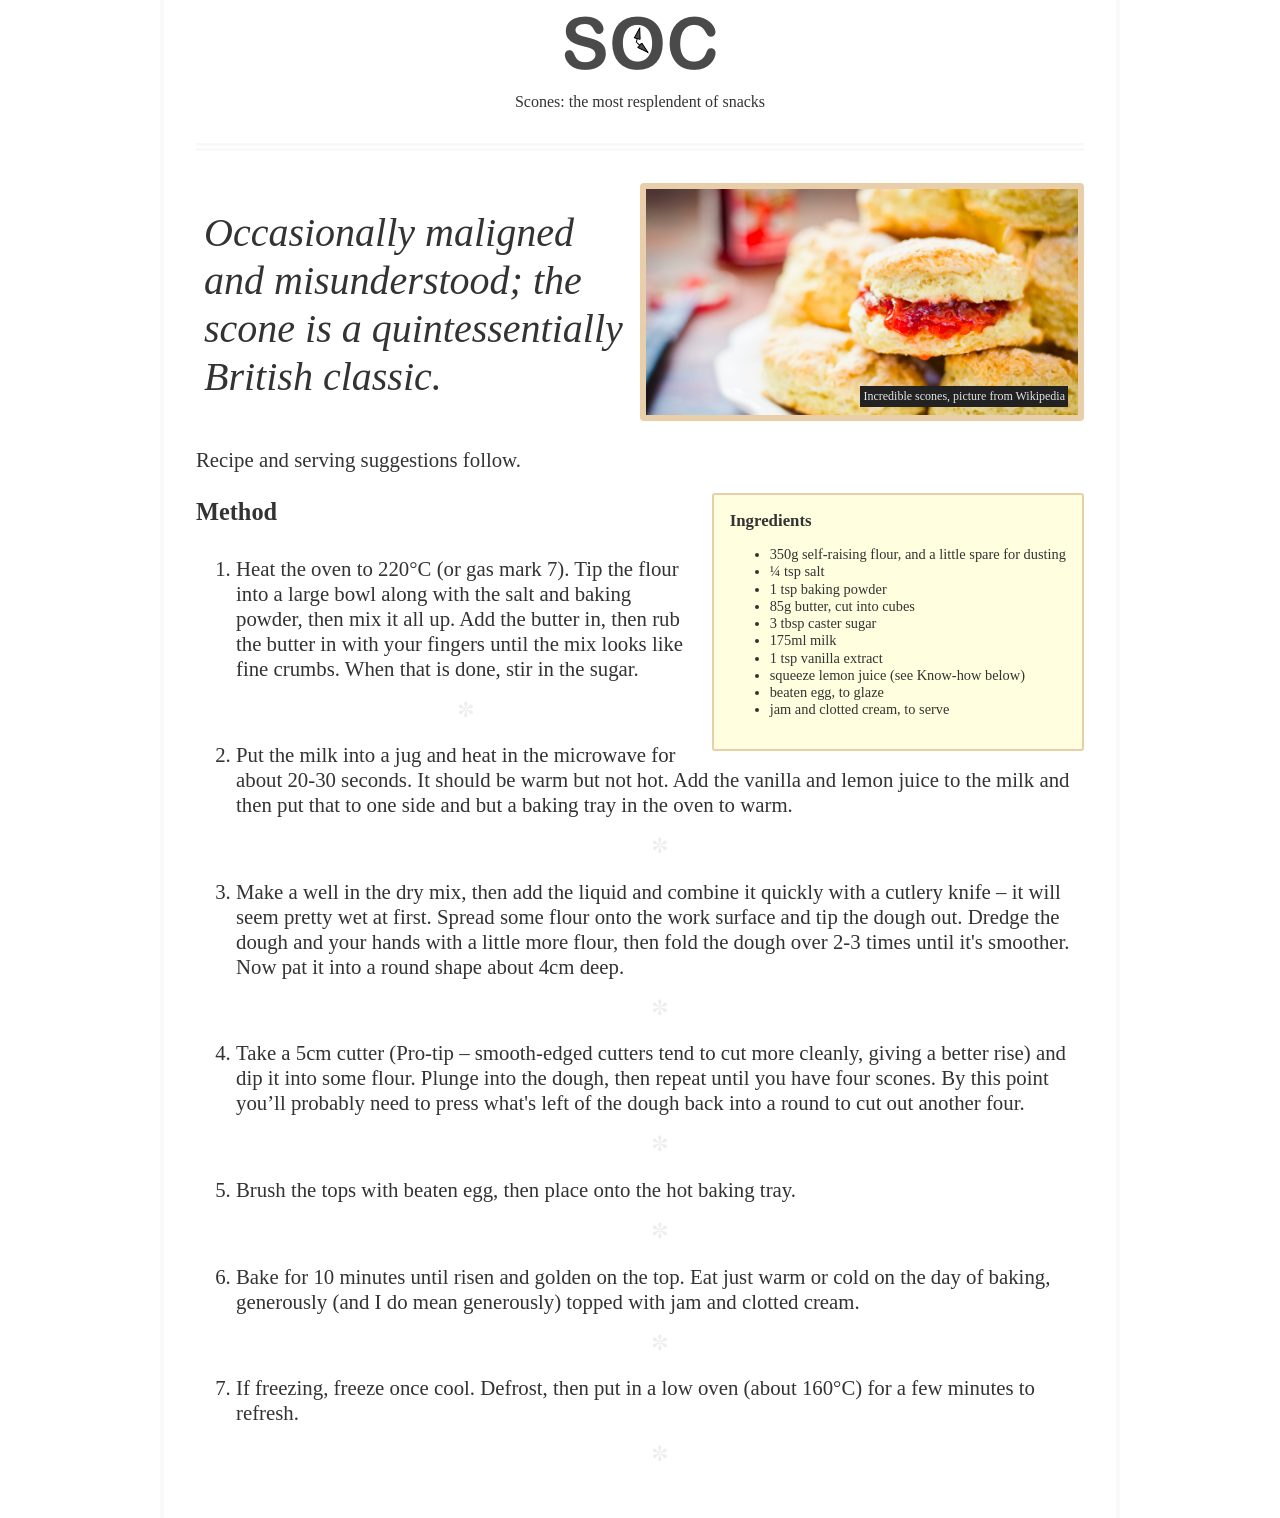
<file: Chapter01/index.html>
<!DOCTYPE html>
<html class="no-js" lang="en">
    <head>
        <meta charset="utf-8" />
        <title>Our first responsive web page with HTML5 and CSS3</title>
        <meta name="description" content="A basic responsive web page – an example from Chapter 1" />
        <meta name="viewport" content="width=device-width,initial-scale=1.0" />
        <link rel="stylesheet" href="css/styles.css" />
    </head>
    <body>
        <div class="Header">
            <a href="/" class="LogoWrapper"><img src="img/SOC-Logo.png" alt="Scone O'Clock logo"/></a>
            <p class="Strap">Scones: the most resplendent of snacks</p>
        </div>
        <div class="IntroWrapper">
            <p class="IntroText">Occasionally maligned and misunderstood; the scone is a quintessentially British classic.</p>
            <div class="MoneyShot">
                <img class="MoneyShotImg" src="img/scones.jpg" alt="Incredible scones" />
                <p class="ImageCaption">Incredible scones, picture from Wikipedia</p>
            </div>
        </div>
        <p>Recipe and serving suggestions follow.</p>
        <div class="Ingredients">
            <h3 class="SubHeader">Ingredients</h3>
            <ul>
                <li>350g self-raising flour, and a little spare for dusting</li>
                <li>¼ tsp salt</li>
                <li>1 tsp baking powder</li>
                <li>85g butter, cut into cubes</li>
                <li>3 tbsp caster sugar</li>
                <li>175ml milk</li>
                <li>1 tsp vanilla extract</li>
                <li>squeeze lemon juice (see Know-how below)</li>
                <li>beaten egg, to glaze</li>
                <li>jam and clotted cream, to serve</li>
            </ul>
        </div>
        <div class="HowToMake">
            <h3 class="SubHeader">Method</h3>
            <ol class="MethodWrapper">
                <li>
                    Heat the oven to 220&deg;C (or gas mark 7). Tip the flour into a large bowl along with the salt and baking powder, then mix it all up. Add
                    the butter in, then rub the butter in with your fingers until the mix looks like fine crumbs. When that is done, stir in the sugar.
                </li>
                <li>
                    Put the milk into a jug and heat in the microwave for about 20-30 seconds. It should be warm but not hot. Add the vanilla and lemon juice to
                    the milk and then put that to one side and but a baking tray in the oven to warm.
                </li>
                <li>
                    Make a well in the dry mix, then add the liquid and combine it quickly with a cutlery knife – it will seem pretty wet at first. Spread some
                    flour onto the work surface and tip the dough out. Dredge the dough and your hands with a little more flour, then fold the dough over 2-3
                    times until it's smoother. Now pat it into a round shape about 4cm deep.
                </li>
                <li>
                    Take a 5cm cutter (Pro-tip – smooth-edged cutters tend to cut more cleanly, giving a better rise) and dip it into some flour. Plunge into
                    the dough, then repeat until you have four scones. By this point you’ll probably need to press what's left of the dough back into a round to
                    cut out another four.
                </li>
                <li>Brush the tops with beaten egg, then place onto the hot baking tray.</li>
                <li>
                    Bake for 10 minutes until risen and golden on the top. Eat just warm or cold on the day of baking, generously (and I do mean generously)
                    topped with jam and clotted cream.
                </li>
                <li>If freezing, freeze once cool. Defrost, then put in a low oven (about 160&deg;C) for a few minutes to refresh.</li>
            </ol>
        </div>
    </body>
</html>
</file>
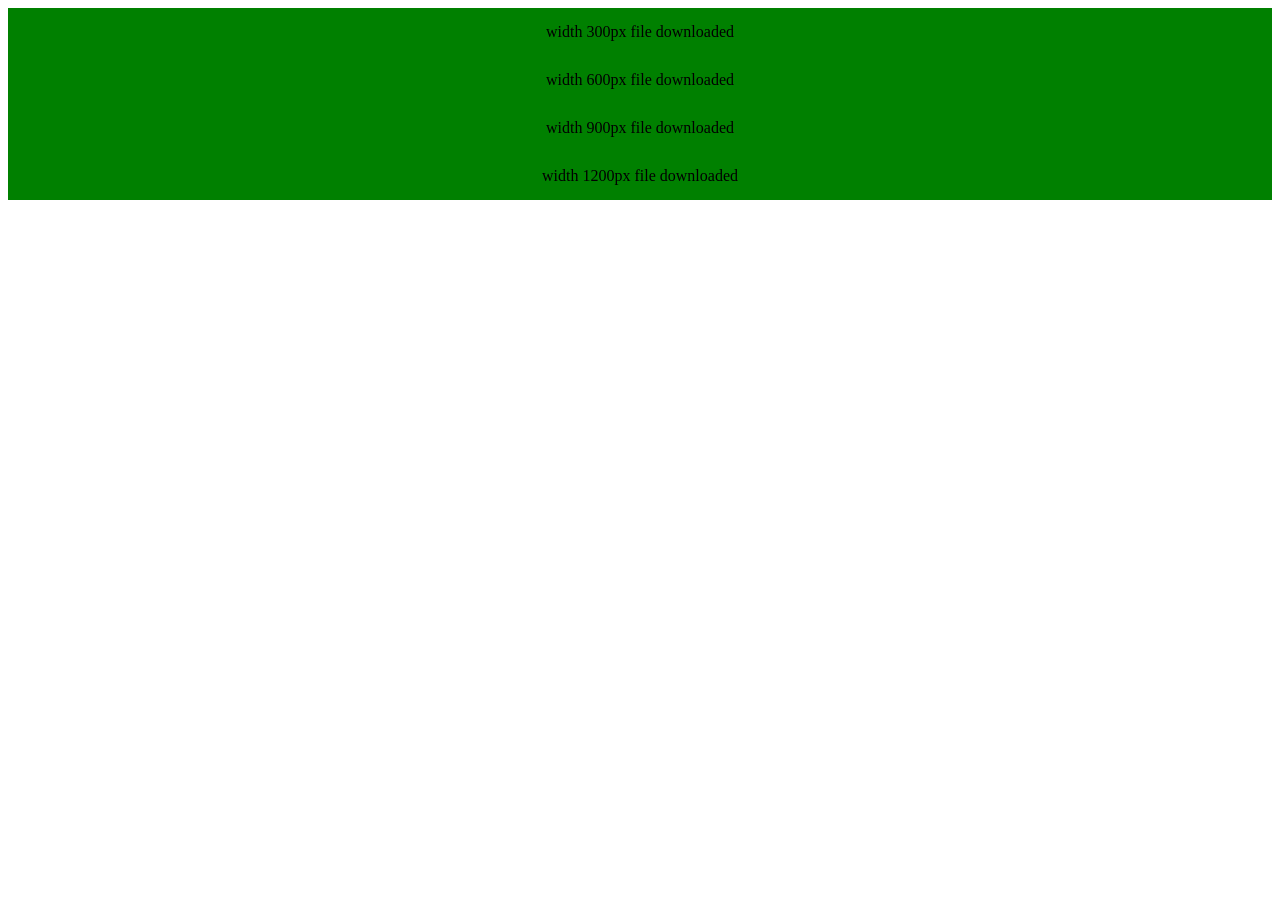
<file: Chapter03/example_03-03/index.html>
<!DOCTYPE html>
<html lang="en">
  <head>
    <meta charset="utf-8" />
    <title>Media Query test - which browser downloads which asset?</title>
    <meta name="description" content="Quick test to determine which browsers download all media queries" />
    <meta name="viewport" content="width=device-width, initial-scale=1.0" />
    <style type="text/css">
      div {
        display: none;
        background-color: green;
        height: 3rem;
        line-height: 3rem;
        font-size: 1rem;
        text-align: center;
      }
    </style>
    <link rel="stylesheet" media="(min-width: 300px)" href="w300.css" />
    <link rel="stylesheet" media="(min-width: 600px)" href="w600.css" />
    <link rel="stylesheet" media="(min-width: 900px)" href="w900.css" />
    <link rel="stylesheet" media="(min-width: 1200px)" href="w1200.css" />
  </head>
  <body>
    <div class="w300">width 300px file downloaded</div>
    <div class="w600">width 600px file downloaded</div>
    <div class="w900">width 900px file downloaded</div>
    <div class="w1200">width 1200px file downloaded</div>
  </body>
</html>
</file>
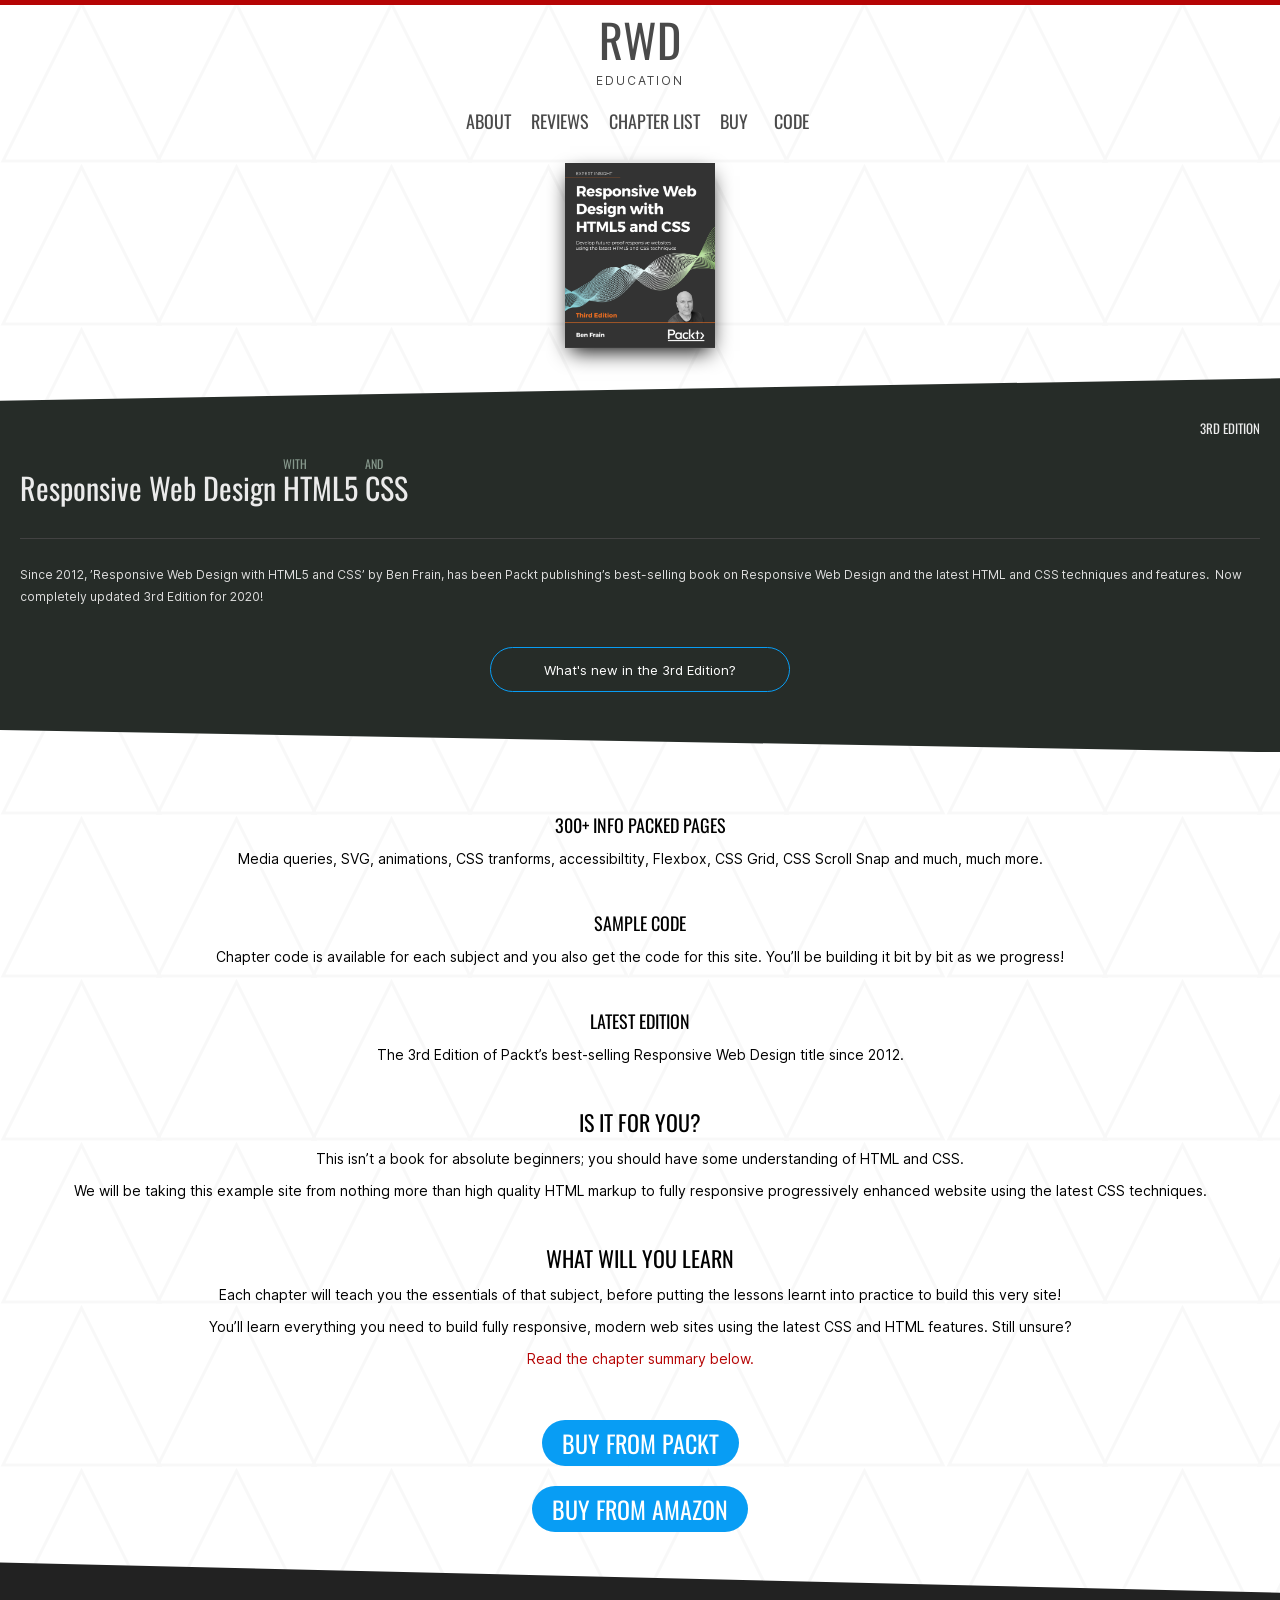
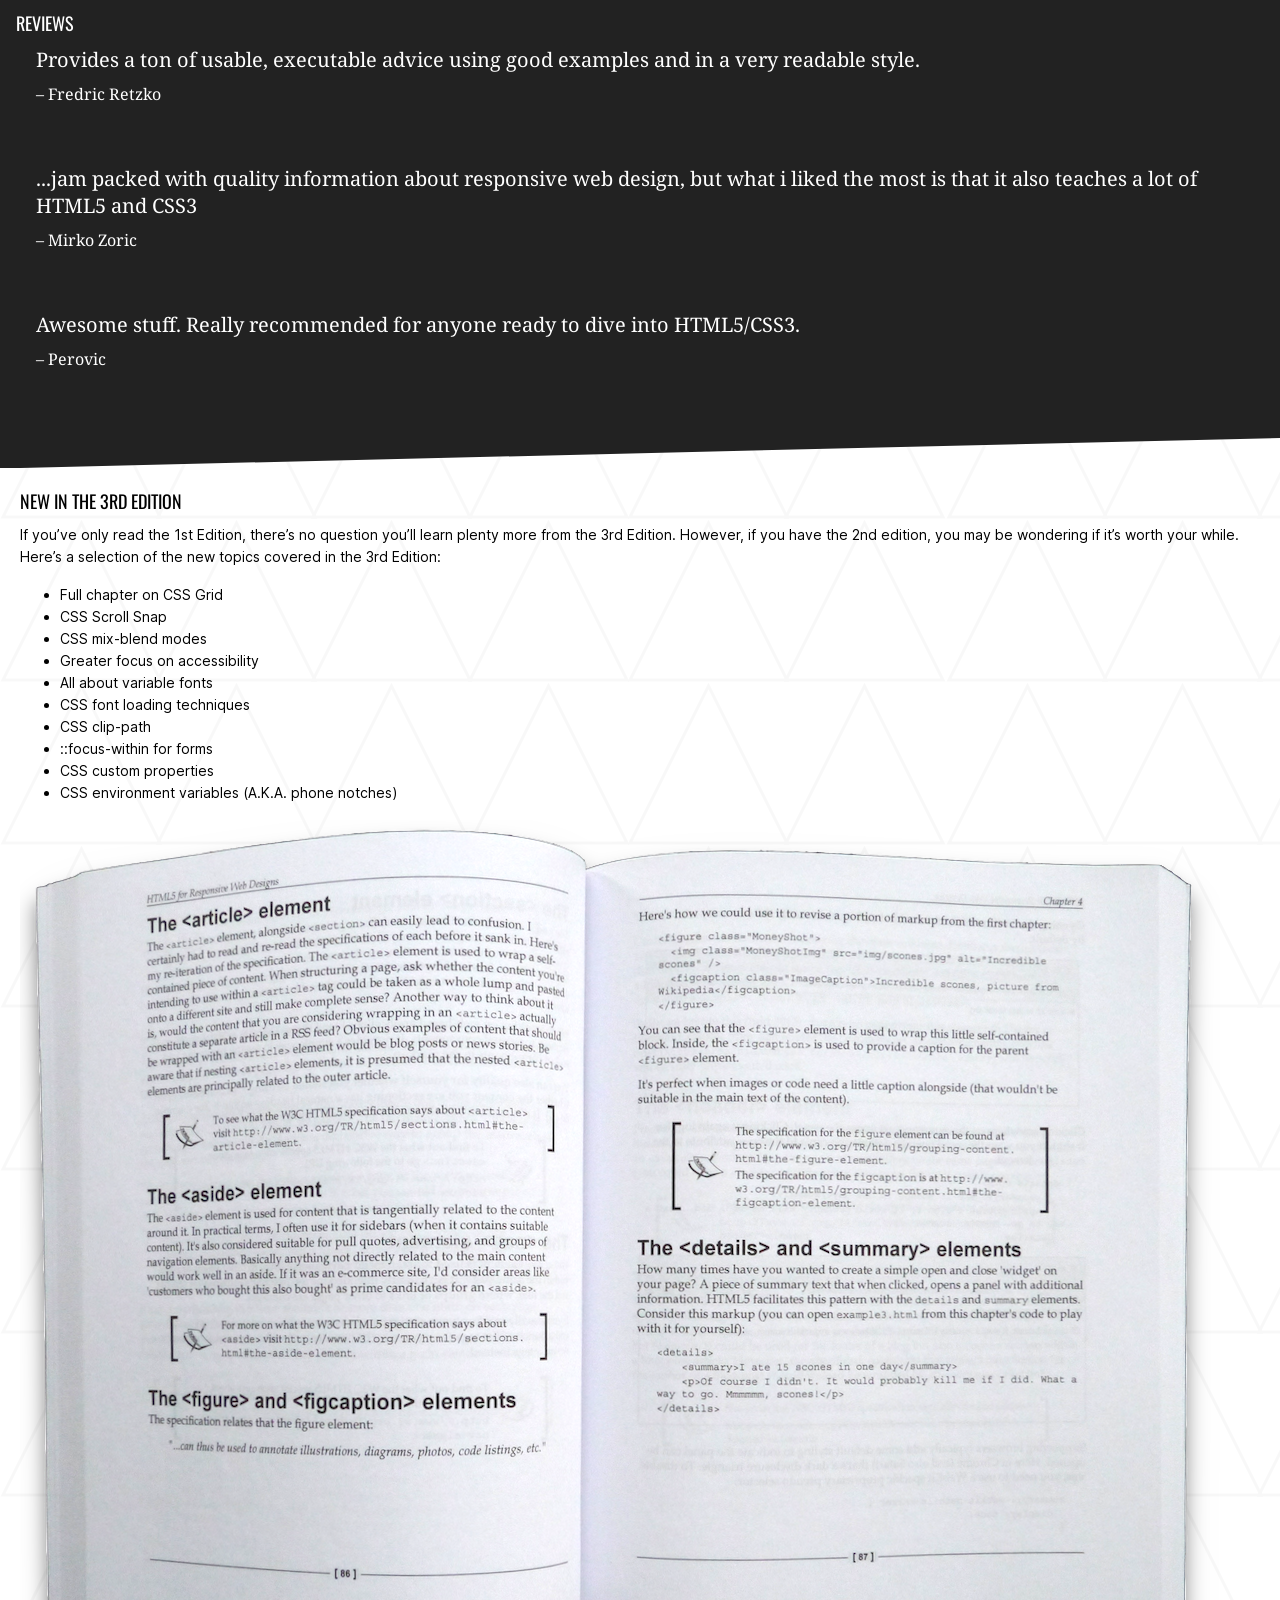
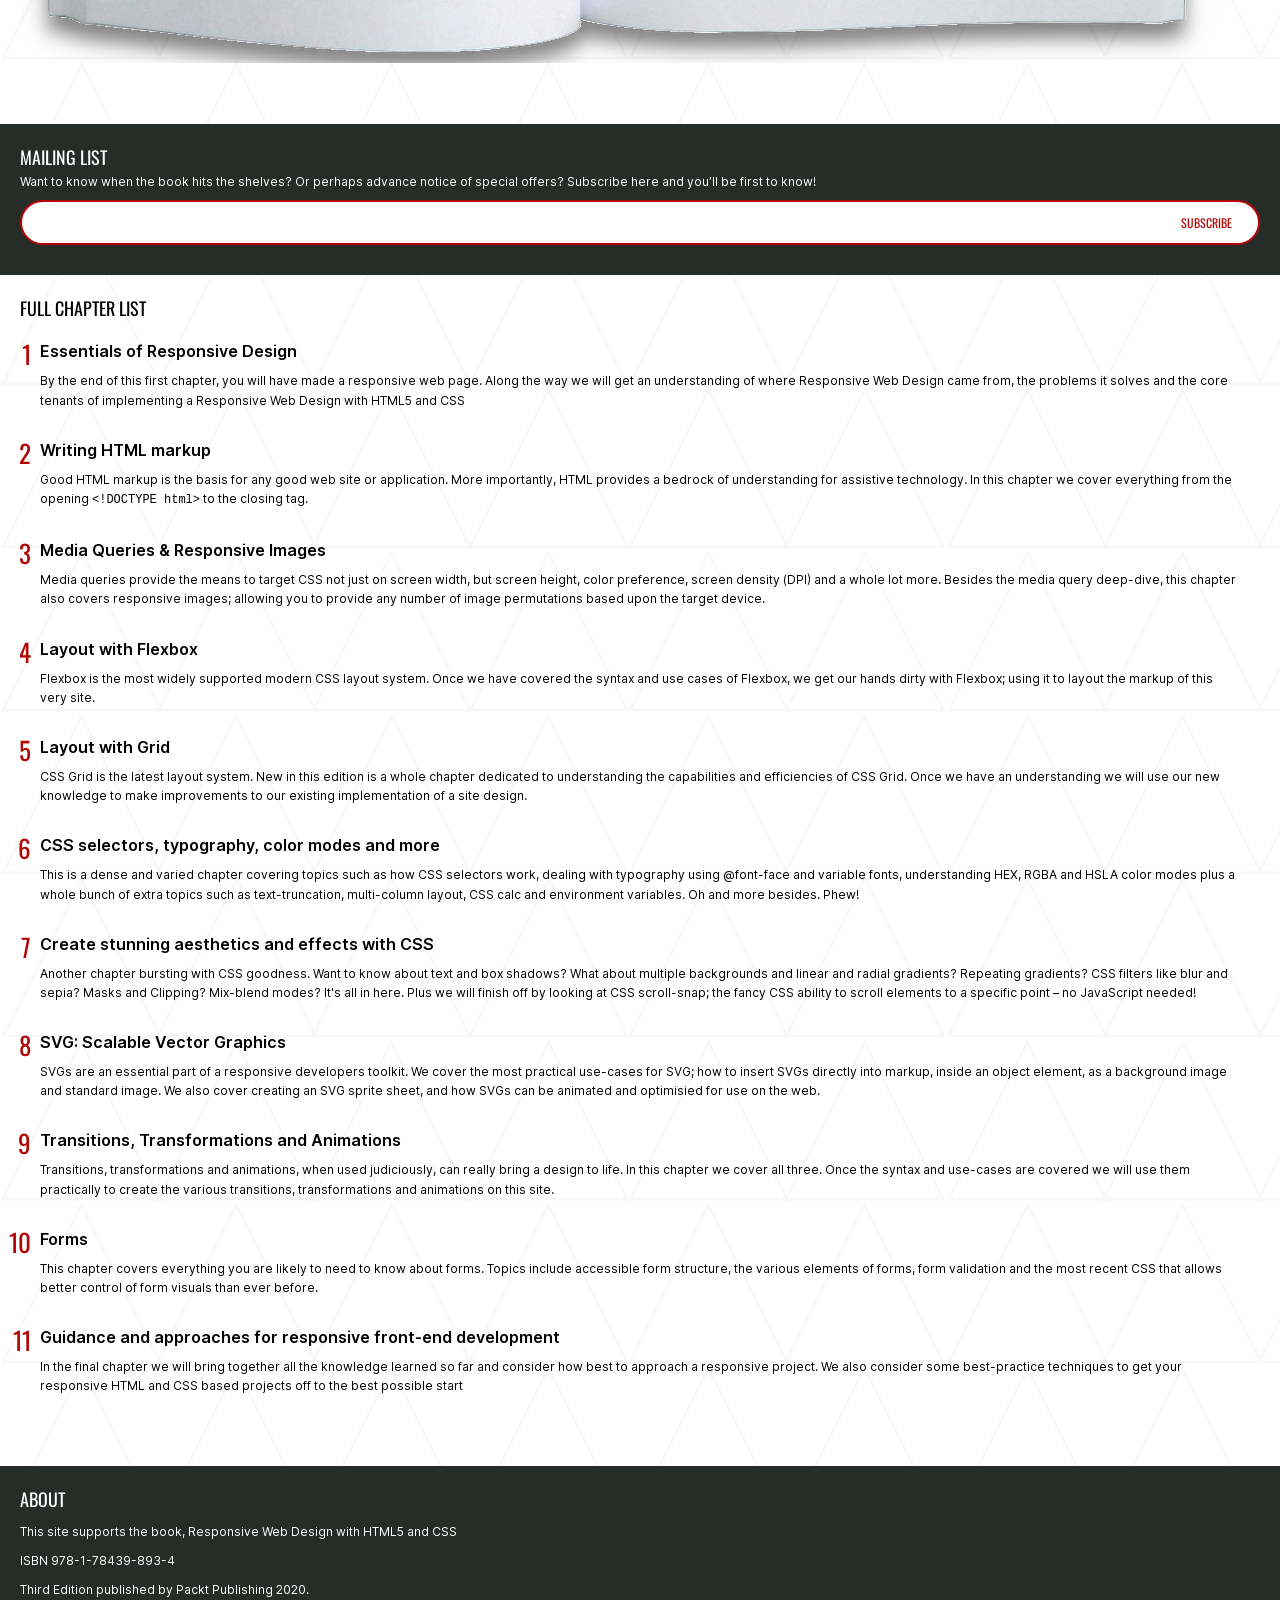
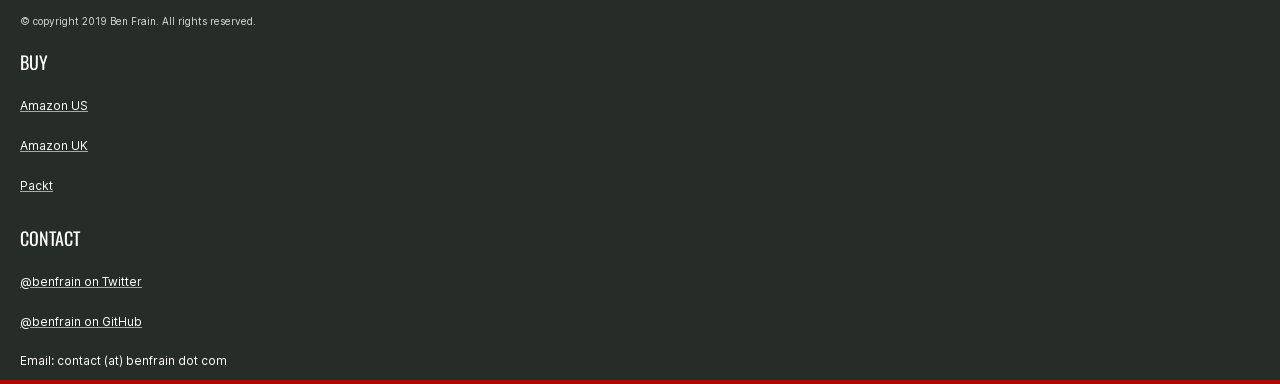
<file: Chapter03/Start/index.html>
<!DOCTYPE html>
<html lang="en">
    <head>
        <meta charset="utf-8" />
        <title>Responsive Web Design with HTML5 and CSS by Ben Frain</title>
        <link href="styles.css" rel="stylesheet" />
        <meta name="viewport" content="width=device-width, initial-scale=1.0" />
        <link href="https://fonts.googleapis.com/css?family=Noto+Serif:400i|Oswald:500&display=swap" rel="stylesheet" />
        <link rel="shortcut icon" href="favicon.ico" type="image/x-icon" />
        <link rel="icon" href="favicon.ico" type="image/x-icon" />
    </head>
    <body>
        <header class="rwd-MastHead">
            <a href="/" class="rwd-Logo">
                <span class="rwd-Logo_Main">RWD</span>
                <span class="rwd-Logo_Secondary">Education</span>
            </a>
            <nav class="rwd-Nav">
                <a class="rwd-Nav_Link" href="#about">About</a>
                <a class="rwd-Nav_Link" href="#reviews">Reviews</a>
                <a class="rwd-Nav_Link" href="#chapters">Chapter List</a>
                <a class="rwd-Nav_Link" href="#buy">Buy</a>

                <!--Using a button because this will open a small box so the user can choose code from the second or third edition of the book. Note that a <button> needs a type of button otherwise browsers default to thinking it is a submit button. That can sometimes cause buggy behaviour.-->
                <button type="button" class="rwd-Nav_Link">Code</button>
                <div class="rwd-DownloadPanel">
                    <p class="rwd-DownloadPanel_Title">Download Code</p>
                    <div class="rwd-DownloadPanel_Links">
                        <a href="RWD2e_download.zip" class="rwd-DownloadPanel_Link">2nd Edition</a>
                        <a href="RWD3e_download.zip" class="rwd-DownloadPanel_Link">3rd Edition</a>
                    </div>
                </div>
            </nav>
        </header>
        <main>
            <section class="rwd-Hero">
                <img class="rwd-Hero_Cover" src="img/rwd.png" alt="Book cover of Responsive Web Design with HTML5 and CSS by Ben Frain" />
                <div class="rwd-Hero_TitleAndIntro">
                    <h1 class="rwd-Hero_Title">
                        Responsive Web Design
                        <span class="rwd-Hero_TextGroup">
                            <i>with</i>
                            HTML5
                        </span>
                        <span class="rwd-Hero_TextGroup">
                            <i>and</i>
                            CSS
                        </span>
                        <span class="rwd-Hero_Edition">3rd Edition</span>
                    </h1>
                    <p class="rwd-Hero_Description">
                        Since 2012, ’Responsive Web Design with HTML5 and CSS’ by Ben Frain, has been Packt publishing’s best-selling book on Responsive Web
                        Design and the latest HTML and CSS techniques and features.  Now completely updated 3rd Edition for 2020!
                    </p>
                    <a href="#new" class="rwd-Hero_JumpLink">What's new in the 3rd Edition?</a>
                </div>
            </section>
            <section id="about" class="rwd-About">
                <div class="rwd-About_Minor">
                    <h5 class="rwd-About_MinorTitle">300+ Info Packed Pages</h5>
                    <p>
                        Media queries, SVG, animations, CSS tranforms, accessibiltity, Flexbox, CSS Grid, CSS Scroll Snap and much, much more.
                    </p>
                </div>
                <div class="rwd-About_Minor">
                    <h5 class="rwd-About_MinorTitle">Sample Code</h5>
                    <p>
                        Chapter code is available for each subject and you also get the code for this site. You’ll be building it bit by bit as we progress!
                    </p>
                </div>
                <div class="rwd-About_Minor">
                    <h5 class="rwd-About_MinorTitle">Latest Edition</h5>
                    <p>
                        The 3rd Edition of Packt’s best-selling Responsive Web Design title since 2012.
                    </p>
                </div>
                <div class="rwd-About_Major">
                    <h5 class="rwd-About_MajorTitle">Is it for you?</h5>
                    <p>
                        This isn’t a book for absolute beginners; you should have some understanding of HTML and CSS.
                    </p>
                    <p>
                        We will be taking this example site from nothing more than high quality HTML markup to fully responsive progressively enhanced website
                        using the latest CSS techniques.
                    </p>
                </div>
                <div class="rwd-About_Major">
                    <h5 class="rwd-About_MajorTitle">What will you learn</h5>
                    <p>
                        Each chapter will teach you the essentials of that subject, before putting the lessons learnt into practice to build this very site!
                    </p>
                    <p>
                        You’ll learn everything you need to build fully responsive, modern web sites using the latest CSS and HTML features. Still unsure?
                    </p>
                    <a href="#chapters">Read the chapter summary below.</a>
                </div>
            </section>
            <div id="buy" class="rwd-Buy">
                <div class="rwd-Buy_Group">
                    <a href="https://www.packtpub.com/web-development/" class="rwd-Buy_Link rwd-Buy_Link-packt">
                        Buy from Packt
                    </a>
                </div>
                <div class="rwd-Buy_Group">
                    <a href="https://www.amazon.com/Responsive-Web-Design-HTML5-CSS3/dp/1784398934/" class="rwd-Buy_Link rwd-Buy_Link-packt">
                        Buy from Amazon
                    </a>
                </div>
            </div>
            <section id="reviews" class="rwd-Reviews">
                <h2 class="rwd-Reviews_Headline">Reviews</h2>
                <div class="rwd-Review">
                    <blockquote>
                        Provides a ton of usable, executable advice using good examples and in a very readable style.
                    </blockquote>
                    <p>– Fredric Retzko</p>
                </div>
                <div class="rwd-Review">
                    <blockquote>
                        ...jam packed with quality information about responsive web design, but what i liked the most is that it also teaches a lot of HTML5 and
                        CSS3
                    </blockquote>
                    <p>– Mirko Zoric</p>
                </div>
                <div class="rwd-Review">
                    <blockquote>
                        Awesome stuff. Really recommended for anyone ready to dive into HTML5/CSS3.
                    </blockquote>
                    <p>– Perovic</p>
                </div>
            </section>
            <section id="new" class="rwd-New">
                <h2 class="rwd-New_Headline">New in the 3rd Edition</h2>
                <p class="rwd-New_Intro">
                    If you’ve only read the 1st Edition, there’s no question you’ll learn plenty more from the 3rd Edition. However, if you have the 2nd
                    edition, you may be wondering if it’s worth your while. Here’s a selection of the new topics covered in the 3rd Edition:
                </p>
                <ul class="rwd-New_Bullets">
                    <li class="rwd-New_Bullet">Full chapter on CSS Grid</li>
                    <li class="rwd-New_Bullet">CSS Scroll Snap</li>
                    <li class="rwd-New_Bullet">CSS mix-blend modes</li>
                    <li class="rwd-New_Bullet">Greater focus on accessibility</li>
                    <li class="rwd-New_Bullet">All about variable fonts</li>
                    <li class="rwd-New_Bullet">CSS font loading techniques</li>
                    <li class="rwd-New_Bullet">CSS clip-path</li>
                    <li class="rwd-New_Bullet">::focus-within for forms</li>
                    <li class="rwd-New_Bullet">CSS custom properties</li>
                    <li class="rwd-New_Bullet">CSS environment variables (A.K.A. phone notches)</li>
                </ul>
                <div class="rwd-New_Media">
                    <img class="rwd-New_Img" src="img/ResponsiveWebDesignA.png" alt="Inside the Responsive Web Design with HTML5 and CSS book" />
                </div>
            </section>
            <section id="mailing" class="rwd-Mailing">
                <h2 class="rwd-Mailing_Headline">Mailing List</h2>
                <div class="rwd-Mailing_IntroAndForm">
                    <label for="mailingInput" class="rwd-Mailing_Intro">
                        Want to know when the book hits the shelves? Or perhaps advance notice of special offers? Subscribe here and you’ll be first to know!
                    </label>

                    <form class="rwd-Mailing_Form" action="/handle-form" method="post">
                        <input id="mailingInput" class="rwd-Mailing_Input" />
                        <button type="submit" class="rwd-Mailing_Subscribe">Subscribe</button>
                    </form>
                </div>
            </section>
            <section id="chapters" class="rwd-Chapters">
                <h2 class="rwd-Chapters_Headline">Full Chapter List</h2>
                <ol class="rwd-Chapters_List">
                    <li class="rwd-Chapter">
                        <h3 class="rwd-Chapter_Title">Essentials of Responsive Design</h3>
                        <p class="rwd-Chapter_Content">
                            By the end of this first chapter, you will have made a responsive web page. Along the way we will get an understanding of where
                            Responsive Web Design came from, the problems it solves and the core tenants of implementing a Responsive Web Design with HTML5 and
                            CSS
                        </p>
                    </li>
                    <li class="rwd-Chapter">
                        <h3 class="rwd-Chapter_Title">Writing HTML markup</h3>
                        <p class="rwd-Chapter_Content">
                            Good HTML markup is the basis for any good web site or application. More importantly, HTML provides a bedrock of understanding for
                            assistive technology. In this chapter we cover everything from the opening
                            <code class="rwd-Chapter_Code">&lt;!DOCTYPE html&gt;</code>
                            to the closing tag.
                        </p>
                    </li>
                    <li class="rwd-Chapter">
                        <h3 class="rwd-Chapter_Title">Media Queries &amp; Responsive Images</h3>
                        <p class="rwd-Chapter_Content">
                            Media queries provide the means to target CSS not just on screen width, but screen height, color preference, screen density (DPI)
                            and a whole lot more. Besides the media query deep-dive, this chapter also covers responsive images; allowing you to provide any
                            number of image permutations based upon the target device.
                        </p>
                    </li>
                    <li class="rwd-Chapter">
                        <h3 class="rwd-Chapter_Title">Layout with Flexbox</h3>
                        <p class="rwd-Chapter_Content">
                            Flexbox is the most widely supported modern CSS layout system. Once we have covered the syntax and use cases of Flexbox, we get our
                            hands dirty with Flexbox; using it to layout the markup of this very site.
                        </p>
                    </li>
                    <li class="rwd-Chapter">
                        <h3 class="rwd-Chapter_Title">Layout with Grid</h3>
                        <p class="rwd-Chapter_Content">
                            CSS Grid is the latest layout system. New in this edition is a whole chapter dedicated to understanding the capabilities and
                            efficiencies of CSS Grid. Once we have an understanding we will use our new knowledge to make improvements to our existing
                            implementation of a site design.
                        </p>
                    </li>
                    <li class="rwd-Chapter">
                        <h3 class="rwd-Chapter_Title">
                            CSS selectors, typography, color modes and more
                        </h3>
                        <p class="rwd-Chapter_Content">
                            This is a dense and varied chapter covering topics such as how CSS selectors work, dealing with typography using @font-face and
                            variable fonts, understanding HEX, RGBA and HSLA color modes plus a whole bunch of extra topics such as text-truncation,
                            multi-column layout, CSS calc and environment variables. Oh and more besides. Phew!
                        </p>
                    </li>
                    <li class="rwd-Chapter">
                        <h3 class="rwd-Chapter_Title">
                            Create stunning aesthetics and effects with CSS
                        </h3>
                        <p class="rwd-Chapter_Content">
                            Another chapter bursting with CSS goodness. Want to know about text and box shadows? What about multiple backgrounds and linear and
                            radial gradients? Repeating gradients? CSS filters like blur and sepia? Masks and Clipping? Mix-blend modes? It's all in here. Plus
                            we will finish off by looking at CSS scroll-snap; the fancy CSS ability to scroll elements to a specific point – no JavaScript
                            needed!
                        </p>
                    </li>
                    <li class="rwd-Chapter">
                        <h3 class="rwd-Chapter_Title">SVG: Scalable Vector Graphics</h3>
                        <p class="rwd-Chapter_Content">
                            SVGs are an essential part of a responsive developers toolkit. We cover the most practical use-cases for SVG; how to insert SVGs
                            directly into markup, inside an object element, as a background image and standard image. We also cover creating an SVG sprite
                            sheet, and how SVGs can be animated and optimisied for use on the web.
                        </p>
                    </li>
                    <li class="rwd-Chapter">
                        <h3 class="rwd-Chapter_Title">
                            Transitions, Transformations and Animations
                        </h3>
                        <p class="rwd-Chapter_Content">
                            Transitions, transformations and animations, when used judiciously, can really bring a design to life. In this chapter we cover all
                            three. Once the syntax and use-cases are covered we will use them practically to create the various transitions, transformations and
                            animations on this site.
                        </p>
                    </li>
                    <li class="rwd-Chapter">
                        <h3 class="rwd-Chapter_Title">Forms</h3>
                        <p class="rwd-Chapter_Content">
                            This chapter covers everything you are likely to need to know about forms. Topics include accessible form structure, the various
                            elements of forms, form validation and the most recent CSS that allows better control of form visuals than ever before.
                        </p>
                    </li>
                    <li class="rwd-Chapter">
                        <h3 class="rwd-Chapter_Title">
                            Guidance and approaches for responsive front-end development
                        </h3>
                        <p class="rwd-Chapter_Content">
                            In the final chapter we will bring together all the knowledge learned so far and consider how best to approach a responsive project.
                            We also consider some best-practice techniques to get your responsive HTML and CSS based projects off to the best possible start
                        </p>
                    </li>
                </ol>
            </section>
            <footer class="rwd-Footer">
                <section class="rwd-Footer_Block">
                    <h4 class="rwd-Footer_SectionTitle">
                        About
                    </h4>
                    <p class="rwd-Footer_Text">
                        This site supports the book, Responsive Web Design with HTML5 and CSS
                    </p>

                    <p class="rwd-Footer_Text">
                        ISBN 978-1-78439-893-4
                    </p>
                    <p class="rwd-Footer_Text">
                        Third Edition published by Packt Publishing 2020.
                    </p>
                    <small class="rwd-Copyright">
                        &copy; copyright 2019 Ben Frain. All rights reserved.
                    </small>
                </section>
                <section class="rwd-Footer_Block">
                    <h4 class="rwd-Footer_SectionTitle">Buy</h4>
                    <a class="rwd-Footer_Link" href="https://www.amazon.com/Responsive-Design-Community-Experience-Distilled/dp/1849693188/">
                        Amazon US
                    </a>
                    <a class="rwd-Footer_Link" href="https://www.amazon.co.uk/dp/1784398934">
                        Amazon UK
                    </a>
                    <a class="rwd-Footer_Link" href="https://www.packtpub.com/">
                        Packt
                    </a>
                </section>
                <section class="rwd-Footer_Block rwd-Footer_Block-contact">
                    <h4 class="rwd-Footer_SectionTitle">Contact</h4>
                    <a href="https://twitter.com/benfrain" class="rwd-Footer_Link">
                        @benfrain on Twitter
                    </a>
                    <a href="https://github.com/benfrain" class="rwd-Footer_Link">
                        @benfrain on GitHub
                    </a>
                    <p class="rwd-Footer_Text">Email: contact (at) benfrain dot com</p>
                </section>
            </footer>
        </main>
    </body>
</html>
</file>
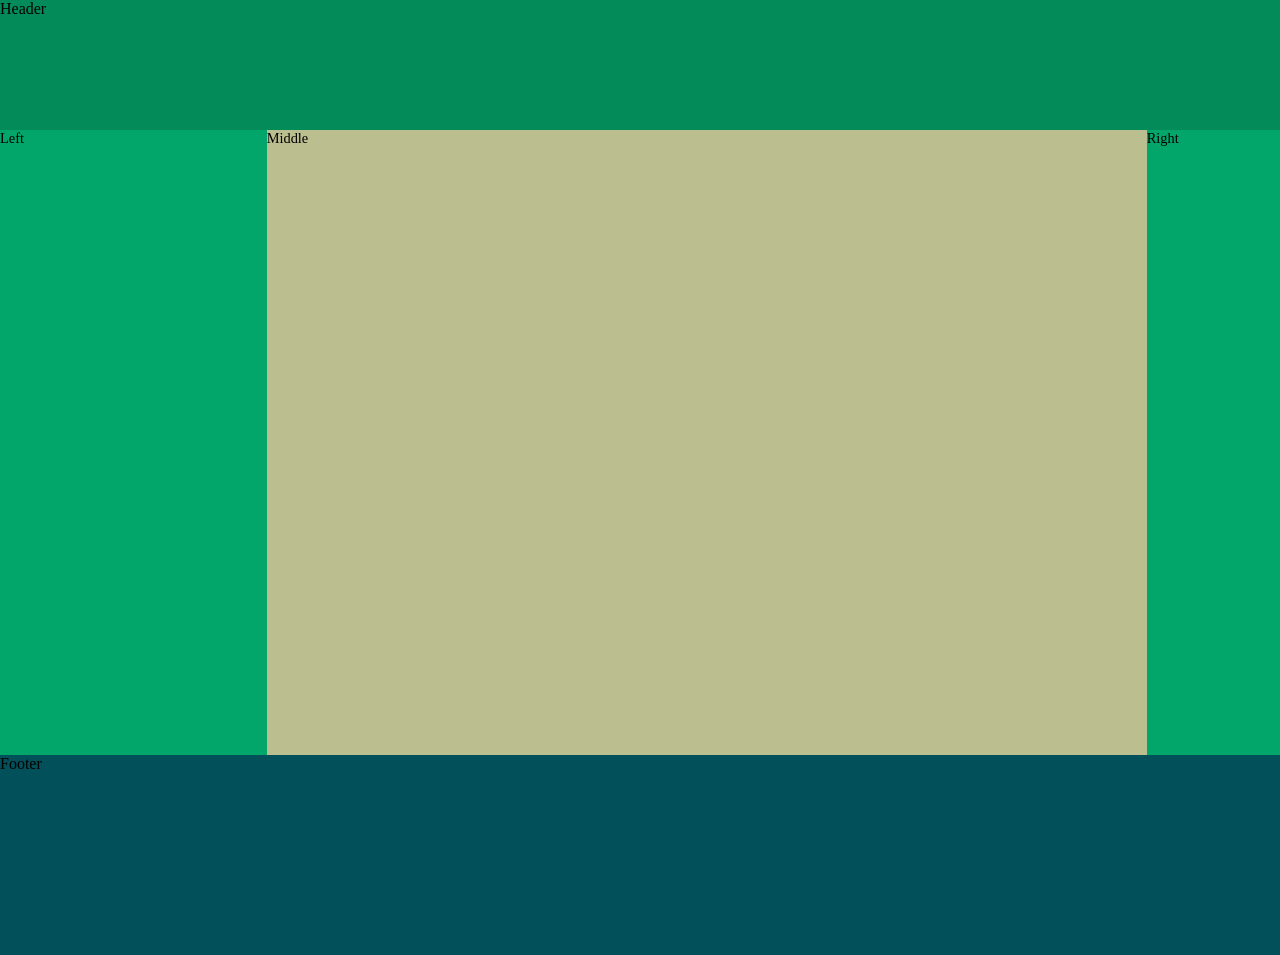
<file: Chapter04/example_04-02/index.html>
<!doctype html>
<html lang="en">
<head>
	<meta charset="utf-8">
	<title>Layout example</title>
	<meta name="viewport" content="width=device-width">
	<link rel="stylesheet" href="styles.css">
</head>
<body>
	<div class="Wrap">
		<div class="Header">Header</div>
		<div class="WrapMiddle">
			<div class="Left">Left</div>
			<div class="Middle">Middle</div>
			<div class="Right">Right</div>
		</div>
		<div class="Footer">Footer</div>
	</div>
	<script src="main.js"></script>
</body>
</html>
</file>
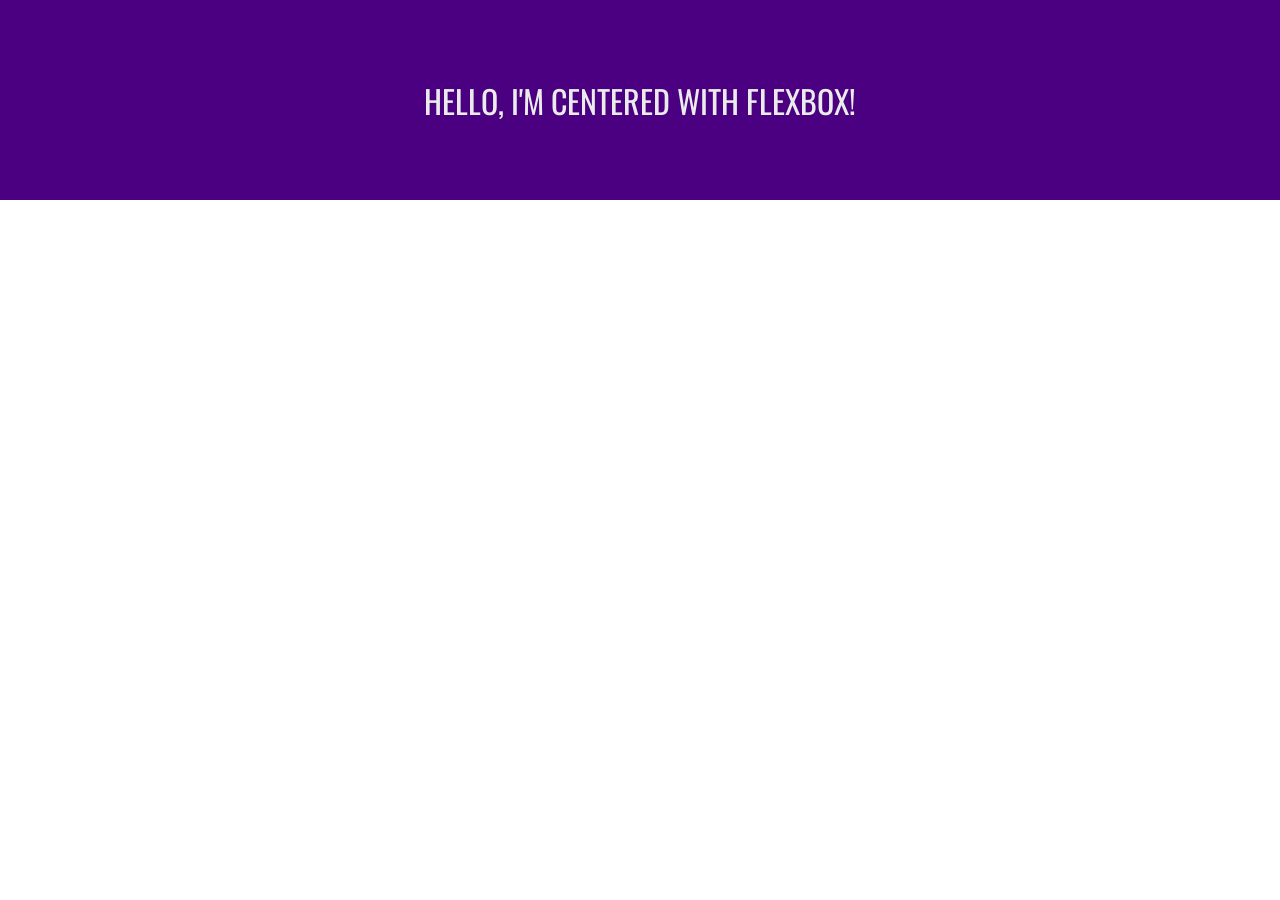
<file: Chapter04/example_04-03/index.html>
<!doctype html>
<html lang="en">
<head>
	<link href='http://fonts.googleapis.com/css?family=Oswald:700' rel='stylesheet' type='text/css'>
	<meta charset="utf-8">
	<title>Layout example</title>
	<meta name="viewport" content="width=device-width">
	<link rel="stylesheet" href="styles.css">
</head>
<body>
	<div class="CenterMe">
		Hello, I'm centered with Flexbox!
	</div>
</body>
</html>
</file>
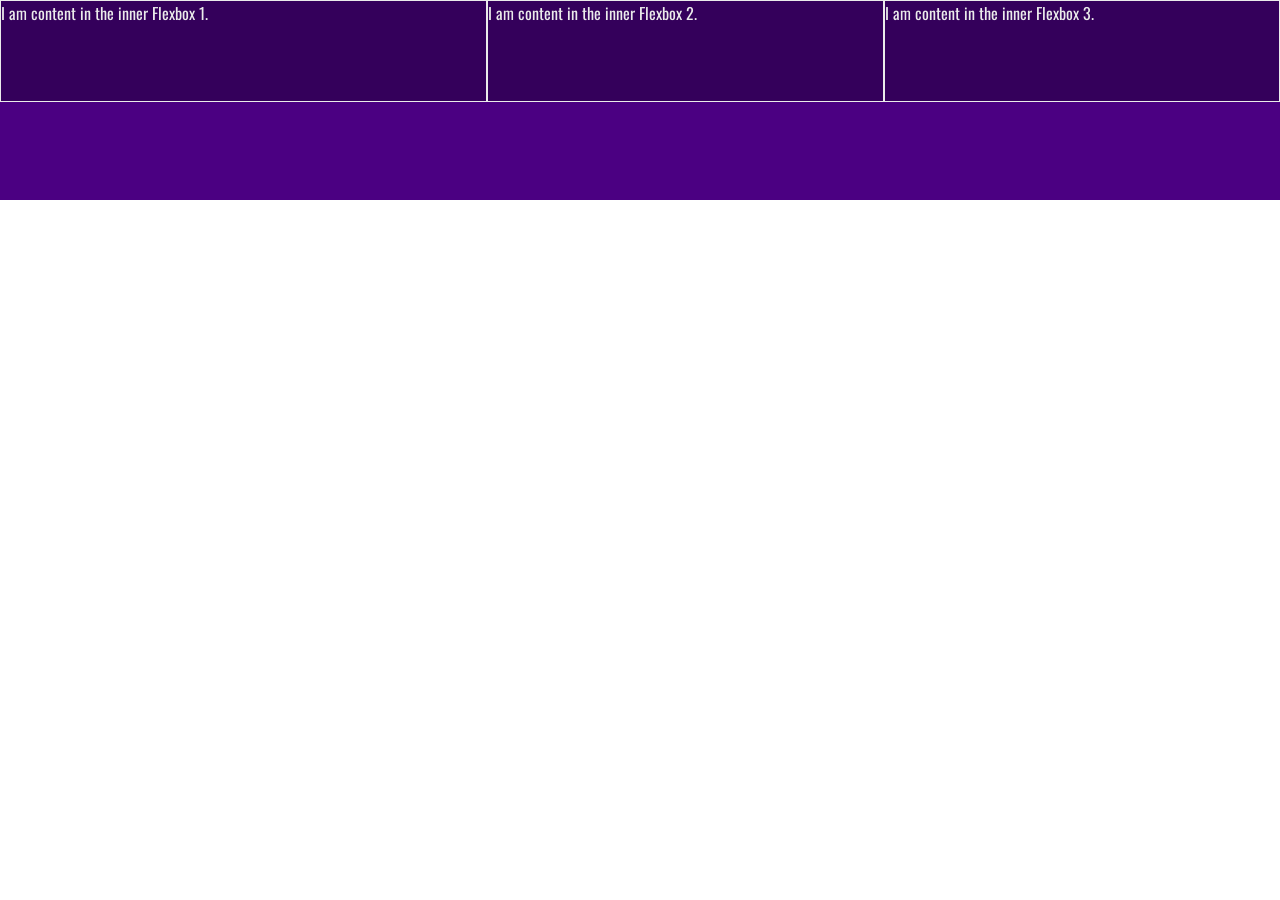
<file: Chapter04/example_04-07/index.html>
<!doctype html>
<html lang="en">
<head>
	<link href='http://fonts.googleapis.com/css?family=Oswald:700' rel='stylesheet' type='text/css'>
	<meta charset="utf-8">
	<title>Layout example</title>
	<meta name="viewport" content="width=device-width">
	<link rel="stylesheet" href="styles.css">
</head>
<body>
	<div class="FlexWrapper">
		<div class="FlexItems FlexOne">I am content in the inner Flexbox 1.</div>
		<div class="FlexItems FlexTwo">I am content in the inner Flexbox 2.</div>
		<div class="FlexItems FlexThree">I am content in the inner Flexbox 3.</div>
	</div>
</body>
</html>
</file>
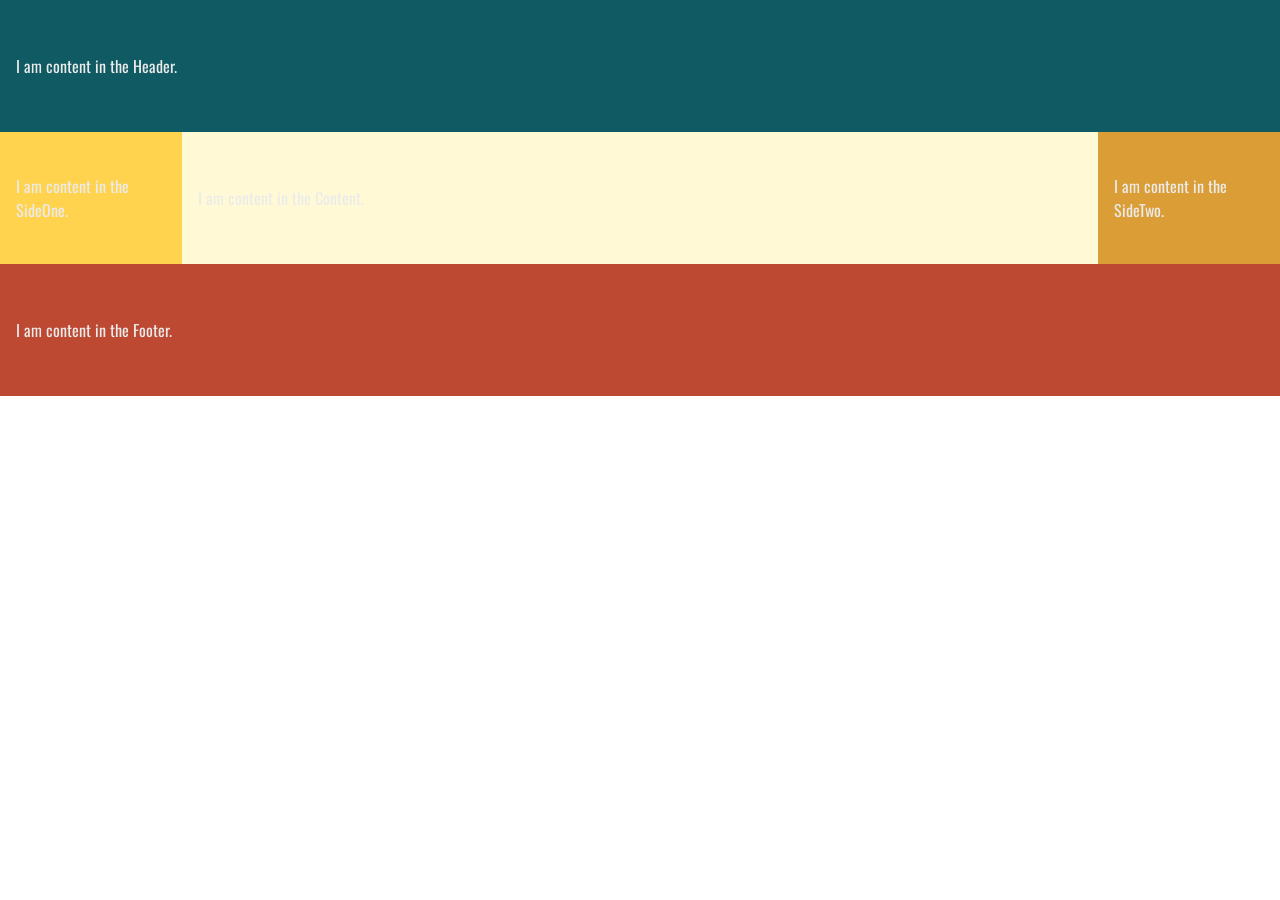
<file: Chapter04/example_04-09/index.html>
<!doctype html>
<html lang="en">
<head>
	<link href='http://fonts.googleapis.com/css?family=Oswald:700' rel='stylesheet' type='text/css'>
	<meta charset="utf-8">
	<title>Layout example</title>
	<meta name="viewport" content="width=device-width">
	<link rel="stylesheet" href="styles.css">
</head>
<body>
	<div class="FlexWrapper">
		<div class="FlexItems FlexContent">I am content in the Content.</div>
		<div class="FlexItems FlexSideOne">I am content in the SideOne.</div>
		<div class="FlexItems FlexSideTwo">I am content in the SideTwo.</div>
		<div class="FlexItems FlexHeader">I am content in the Header.</div>
		<div class="FlexItems FlexFooter">I am content in the Footer.</div>
	</div>
</body>
</html>
</file>
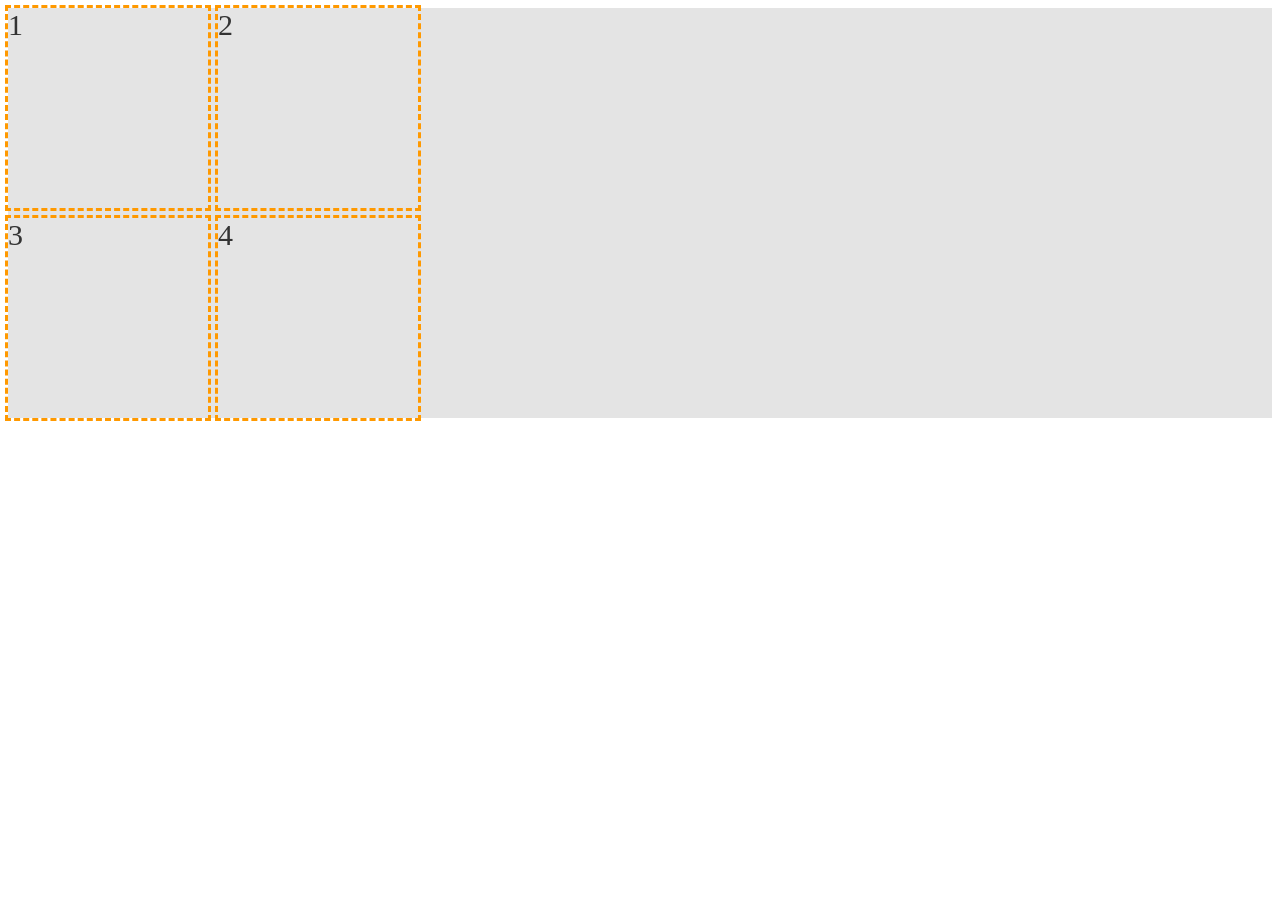
<file: Chapter05/example_05-01/index.html>
<!DOCTYPE html>
<html lang="en">
  <head>
    <link
      href="http://fonts.googleapis.com/css?family=Oswald:700"
      rel="stylesheet"
      type="text/css"
    />
    <meta charset="utf-8" />
    <title>Grid Layout example</title>
    <meta name="viewport" content="width=device-width" />
    <link rel="stylesheet" href="styles.css" />
  </head>
  <body>
    <div class="my-first-grid">
      <div class="grid-item-1">1</div>
      <div class="grid-item-2">2</div>
      <div class="grid-item-3">3</div>
      <div class="grid-item-4">4</div>
    </div>
  </body>
</html>
</file>
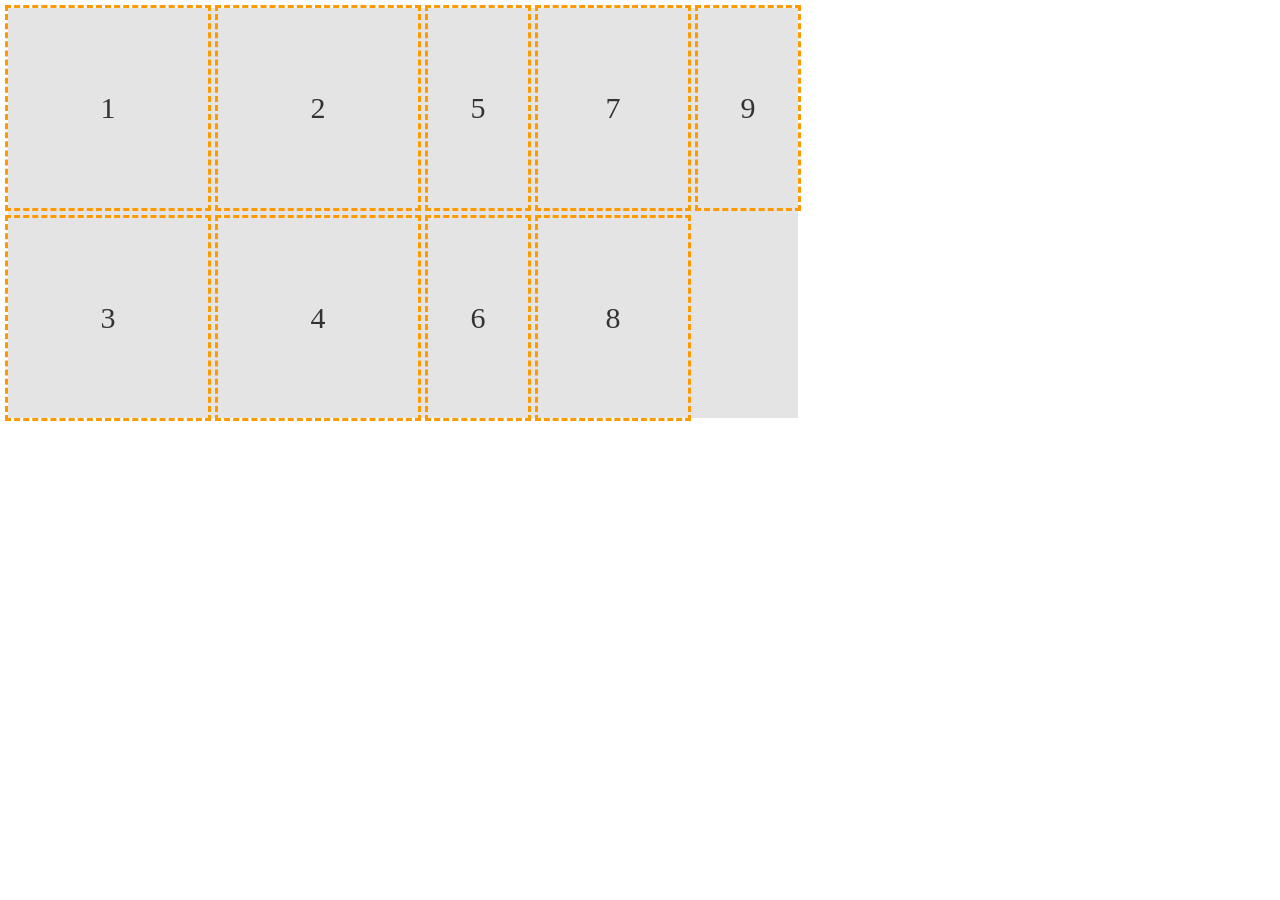
<file: Chapter05/example_05-03/index.html>
<!DOCTYPE html>
<html lang="en">
  <head>
    <link
      href="http://fonts.googleapis.com/css?family=Oswald:700"
      rel="stylesheet"
      type="text/css"
    />
    <meta charset="utf-8" />
    <title>Grid Layout example</title>
    <meta name="viewport" content="width=device-width" />
    <link rel="stylesheet" href="styles.css" />
  </head>
  <body>
    <div class="my-first-grid">
      <div class="grid-item-1">1</div>
      <div class="grid-item-2">2</div>
      <div class="grid-item-3">3</div>
      <div class="grid-item-4">4</div>
      <div class="grid-item-5">5</div>
      <div class="grid-item-6">6</div>
      <div class="grid-item-7">7</div>
      <div class="grid-item-8">8</div>
      <div class="grid-item-9">9</div>
    </div>
  </body>
</html>
</file>
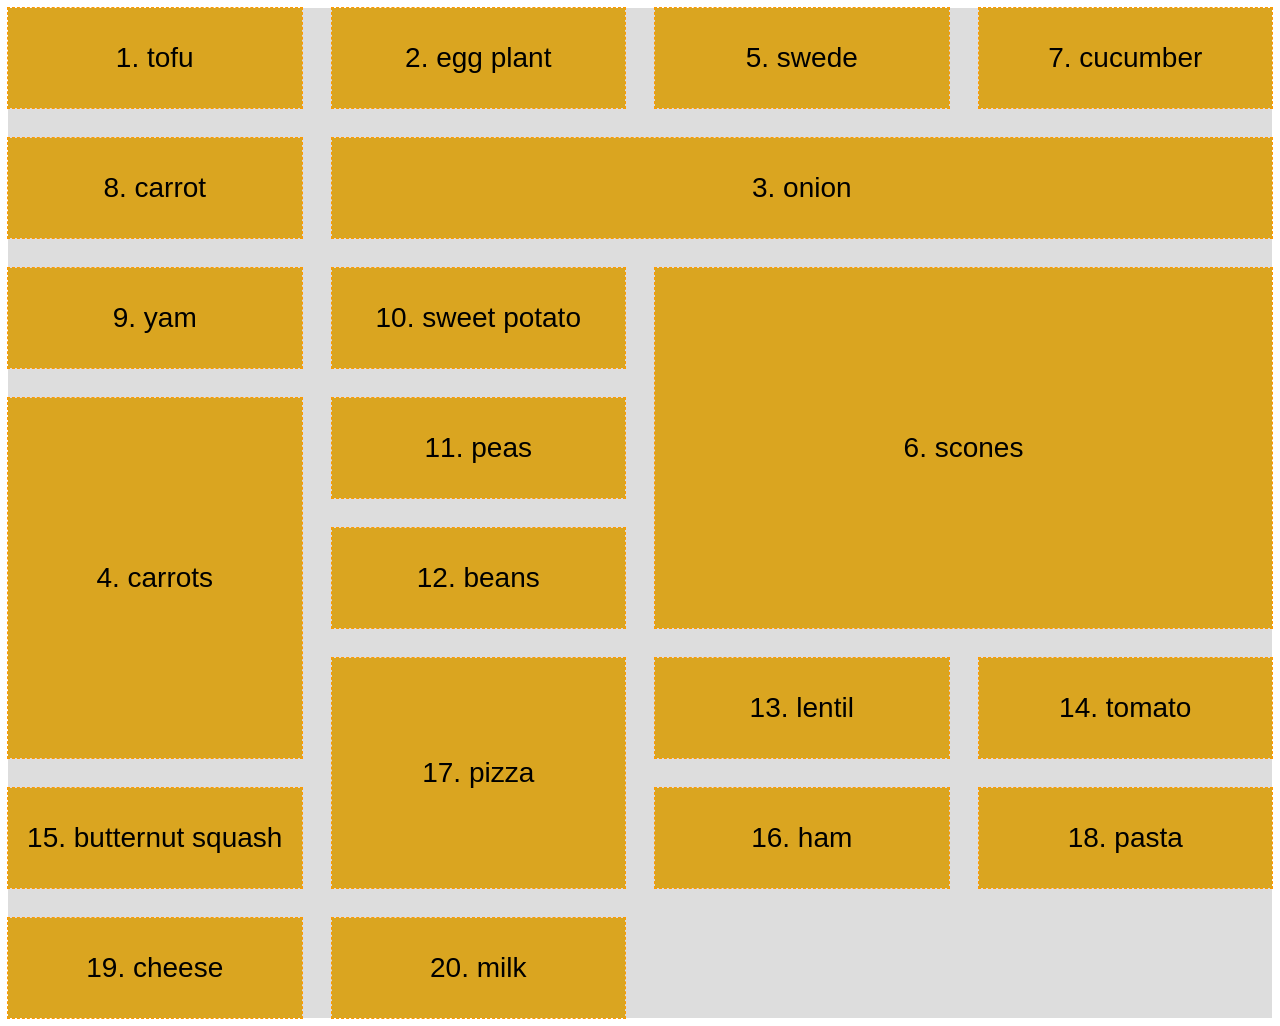
<file: Chapter05/example_05-04/index.html>
<!DOCTYPE html>
<html lang="en">
  <head>
    <link
      href="http://fonts.googleapis.com/css?family=Oswald:700"
      rel="stylesheet"
      type="text/css"
    />
    <meta charset="utf-8" />
    <title>Grid Layout example</title>
    <meta name="viewport" content="width=device-width" />
    <link rel="stylesheet" href="styles.css" />
  </head>
  <body>
    <div class="container">
      <div class="grid-item1">1. tofu</div>
      <div class="grid-item2">2. egg plant</div>
      <div class="grid-item3">3. onion</div>
      <div class="grid-item4">4. carrots</div>
      <div class="grid-item5">5. swede</div>
      <div class="grid-item6">6. scones</div>
      <div class="grid-item7">7. cucumber</div>
      <div class="grid-item8">8. carrot</div>
      <div class="grid-item9">9. yam</div>
      <div class="grid-item10">10. sweet potato</div>
      <div class="grid-item11">11. peas</div>
      <div class="grid-item12">12. beans</div>
      <div class="grid-item13">13. lentil</div>
      <div class="grid-item14">14. tomato</div>
      <div class="grid-item15">15. butternut squash</div>
      <div class="grid-item16">16. ham</div>
      <div class="grid-item17">17. pizza</div>
      <div class="grid-item18">18. pasta</div>
      <div class="grid-item19">19. cheese</div>
      <div class="grid-item20">20. milk</div>
    </div>
  </body>
</html>
</file>
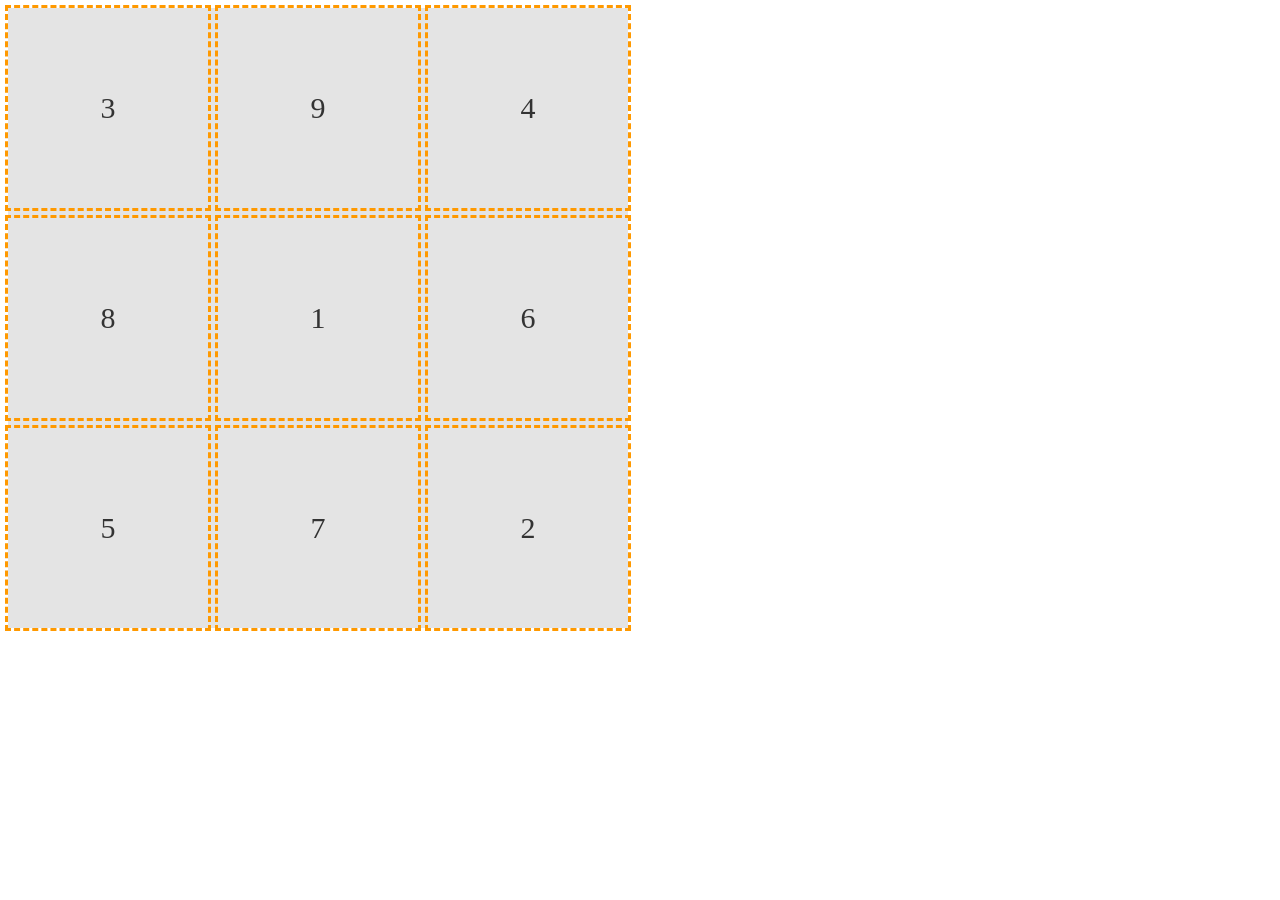
<file: Chapter05/example_05-05/index.html>
<!DOCTYPE html>
<html lang="en">
  <head>
    <link
      href="http://fonts.googleapis.com/css?family=Oswald:700"
      rel="stylesheet"
      type="text/css"
    />
    <meta charset="utf-8" />
    <title>Named Grid lines example</title>
    <meta name="viewport" content="width=device-width" />
    <link rel="stylesheet" href="styles.css" />
  </head>
  <body>
    <div class="my-first-grid">
      <div class="grid-item-1">1</div>
      <div class="grid-item-2">2</div>
      <div class="grid-item-3">3</div>
      <div class="grid-item-4">4</div>
      <div class="grid-item-5">5</div>
      <div class="grid-item-6">6</div>
      <div class="grid-item-7">7</div>
      <div class="grid-item-8">8</div>
      <div class="grid-item-9">9</div>
    </div>
  </body>
</html>
</file>
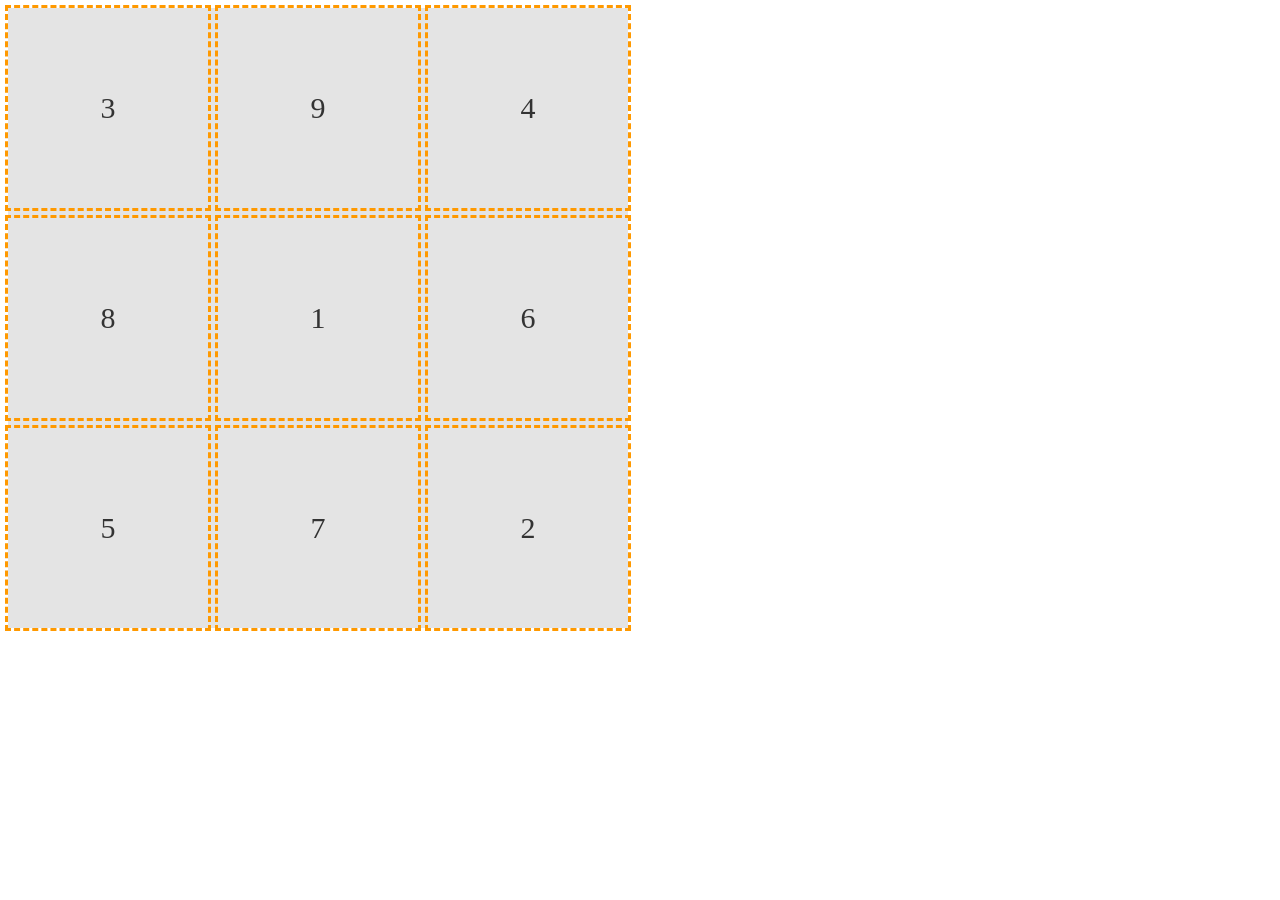
<file: Chapter05/example_05-06/index.html>
<!DOCTYPE html>
<html lang="en">
  <head>
    <meta charset="utf-8" />
    <title>Grid template areas example</title>
    <meta name="viewport" content="width=device-width" />
    <link rel="stylesheet" href="styles.css" />
  </head>
  <body>
    <div class="my-first-grid">
      <div class="grid-item-1">1</div>
      <div class="grid-item-2">2</div>
      <div class="grid-item-3">3</div>
      <div class="grid-item-4">4</div>
      <div class="grid-item-5">5</div>
      <div class="grid-item-6">6</div>
      <div class="grid-item-7">7</div>
      <div class="grid-item-8">8</div>
      <div class="grid-item-9">9</div>
    </div>
  </body>
</html>
</file>
<file: Chapter01/css/styles.css>
* {
	box-sizing: border-box;
}

body {
	padding: 1rem 0.5rem;
	font-size: 1.3rem;
	line-height: 1.2;
	max-width: 60rem;
	margin: 0 auto;
	color: #333;
}

img {
	max-width: 100%;
}

.Header {
	text-align: center;
	border-bottom: 8px double #f9f9f9;
	margin-bottom: 2rem;
	padding-bottom: 1rem;
}

.Strap {
	font-size: 1rem;
}

.MoneyShot {
	position: relative;
}

.MoneyShotImg {
	border: 6px solid #e8cfa9;
	border-radius: 4px;
}

.LogoWrapper {
	display: block;
}

.ImageCaption {
	font-size: 0.75rem;
	position: absolute;
	bottom: 0.5rem;
	right: 1rem;
	padding: 3px;
	background-color: #222;
	color: #e4e4e4;
}

.IntroText {
	font-size: 1.8rem;
	font-style: italic;
}

.MethodWrapper li {
	padding: 0.4rem 0;
}

.MethodWrapper li:after {
	content: "✼";
	display: block;
	text-align: center;
	margin: 1rem 0 0.5rem 0;
	color: #eee;
}

@media screen and (min-width: 800px) {
	body {
		border-left: 4px solid #f9f9f9;
		border-right: 4px solid #f9f9f9;
		padding: 1rem 2rem;
	}

	.IntroWrapper {
		display: table;
		table-layout: fixed;
		width: 100%;
	}

	.MoneyShot,
	.IntroText {
		display: table-cell;
		width: 50%;
		vertical-align: middle;
		text-align: center;
	}

	.IntroText {
		padding: 0.5rem;
		font-size: 2.5rem;
		text-align: left;
		position: relative;
	}

	.Ingredients {
		font-size: 0.9rem;
		float: right;
		padding: 1rem;
		margin: 0 0 0.5rem 1rem;
		border-radius: 3px;
		background-color: #ffffdf;
		border: 2px solid #e8cfa9;
	}

	.Ingredients h3 {
		margin: 0;
	}
}
</file>
<file: Chapter03/example_03-03/w300.css>
.w300 {
	display: block;
}
</file>
<file: Chapter03/example_03-03/w600.css>
.w600 {
	display: block;
}
</file>
<file: Chapter03/example_03-03/w900.css>
.w900 {
	display: block;
}
</file>
<file: Chapter03/example_03-03/w1200.css>
.w1200 {
	display: block;
}
</file>
<file: Chapter03/Start/styles.css>
/* --------------------------------------------------------------------------
[EXPERIMENTAL] Multi-axis, single variable font.

Slant axis is not yet widely supported (as of February 2019) and thus this
multi-axis single variable font is opt-in rather than the default.

When using this, you will probably need to set font-variation-settings
explicitly, e.g.

  * { font-variation-settings: "slnt" 0deg }
  .italic { font-variation-settings: "slnt" 10deg }

*/
@font-face {
    font-family: "Inter var experimental";
    font-weight: 100 900;
    font-display: swap;
    font-style: oblique 0deg 10deg;
    src: url("fonts/Inter.var.woff2") format("woff2");
}

@font-face {
    font-family: "Inter";
    font-style: normal;
    font-weight: 400;
    font-display: swap;
    src: url("fonts/Inter-Regular.woff2") format("woff2"), url("fonts/Inter-Regular.woff") format("woff");
}

/*Our two Google hosted fonts can be used like this:
 *
 *font-family: 'Oswald', sans-serif;
 *font-family: 'Noto Serif', serif;
 *
 * */

html {
    box-sizing: border-box;
    /* Nicer looking fonts for OS X and iOS */
    -webkit-font-smoothing: antialiased;
    scroll-behavior: smooth;
}

*,
*:before,
*:after {
    box-sizing: inherit;
}

a {
    text-decoration: none;
}

body,
h1,
h2,
h3,
h4,
h5,
h6,
p {
    /*We will be adding our own margin to these elements as needed.*/
    margin: 0;
    /*You'll want to set font-size as needed.*/
    font-size: 1rem;
    /*No bold for h tags unless you want it*/
    font-weight: 400;
}

/*SVG defaults to display: inline which I dislike. Inline-block or inline-flex will render white space on SVG elements in HTML (where you would have defs and symbols) if the container isn't a flex box or the font-size set to 0 to crush the whitespace */
svg {
    display: block;
}

img {
    /*Make images behave responsively. Here they will scale up to 100% of their natural size*/
    max-width: 100%;
    /*Make images display as a block (UA default is usually inline)*/
    display: block;
}

/*Set a default non-variable font but then enhance if the browser supports a variable font*/
body {
    font-family: Inter, sans-serif;
    border-top: 5px solid #b50404;
    border-bottom: 5px solid #b50404;
    background-image: url("img/triangle_bg.png");
}

@supports (font-variation-settings: "wdth" 115) {
    body {
        font-family: "Inter var experimental";
    }
}

.rwd-MastHead {
    display: flex;
    flex-direction: column;
}

.rwd-Logo {
    color: #4a4a4a;
    display: flex;
    flex-direction: column;
    align-items: center;
}

.rwd-Logo_Main {
    font-family: "Oswald", sans-serif;
    font-size: 46px;
}

.rwd-Logo_Secondary {
    font-size: 12px;
    text-transform: uppercase;
    letter-spacing: 2px;
}

.rwd-Nav {
    display: flex;
    flex-wrap: wrap;
    align-items: center;
    justify-content: center;
    padding: 0 20px;
    position: relative;
    margin: 10px 0 0 0;
}

.rwd-Nav_Link {
    margin: 0 10px;
    font-family: "Oswald", sans-serif;
    text-transform: uppercase;
    font-size: 18px;
    color: #4a4a4a;
    /*We want these buttons to have a decent touch area so they are easy to click/tap*/
    display: inline-flex;
    min-height: 45px;
    align-items: center;
    /*Styles needed for the button only*/
    border: 0;
    background: none;
}

.rwd-DownloadPanel {
    opacity: 0;
    pointer-events: none;
    position: absolute;
}

.rwd-DownloadPanel[aria-hidden="false"] {
    opacity: 1;
    pointer-events: inherit;
}

.rwd-Hero_Cover {
    width: 150px;
    box-shadow: 0 8px 20px -5px #000;
    margin: 20px auto;
}

/*.rwd-Hero {*/
/*}*/

.rwd-Hero_TitleAndIntro {
    clip-path: polygon(0 6%, 100% 0%, 100% 100%, 0 94%);
    background-color: #262c28;
    padding: 80px 20px 20px;
    margin-top: 30px;
    position: relative;
}

.rwd-Hero_Description {
    font-size: 12px;
    color: #dddddd;
    line-height: 1.8;
    margin-top: 20px;
    padding-top: 25px;
    border-top: 1px solid #424242;
}

.rwd-Hero_JumpLink {
    display: flex;
    align-items: center;
    min-height: 45px;
    padding: 0 15px;
    border-radius: 33px;
    border: 1px solid #089df4;
    font-size: 13px;
    color: #fff;
    justify-content: center;
    max-width: 300px;
    margin: 40px auto;
}

.rwd-Hero_Title {
    font-family: "Oswald", sans-serif;
    font-size: 30px;
    color: #ebebeb;
}

.rwd-Hero_TextGroup {
    position: relative;
    display: inline-block;
    line-height: 2;
}

.rwd-Hero_TextGroup i {
    position: absolute;
    left: 0;
    bottom: calc(50% + 12px);
    color: #86988c;
    font-size: 12px;
    font-style: normal;
    text-transform: uppercase;
}

.rwd-Hero_Edition {
    position: absolute;
    text-transform: uppercase;
    font-size: 13px;
    top: 40px;
    right: 20px;
}

.rwd-About {
    padding: 20px;
}

.rwd-About_Minor {
    display: flex;
    flex-direction: column;
    align-items: center;
    text-align: center;
    margin: 40px 0 0;
}

.rwd-About_MinorTitle {
    font-family: "Oswald", sans-serif;
    font-size: 18px;
    text-transform: uppercase;
    color: #000;
}

.rwd-About_Minor p {
    font-size: 14px;
    line-height: 22px;
    margin-top: 10px;
}

.rwd-About_MajorTitle {
    font-family: "Oswald", sans-serif;
    font-size: 22px;
    text-transform: uppercase;
    color: #000;
}

.rwd-About_Major {
    display: flex;
    flex-direction: column;
    align-items: center;
    text-align: center;
    margin: 40px 0 0;
}

.rwd-About_Major p {
    font-size: 14px;
    line-height: 22px;
    margin-top: 10px;
}

.rwd-About_Major a {
    color: #b50404;
    font-size: 14px;
    line-height: 22px;
    margin-top: 10px;
}

.rwd-Buy {
    display: flex;
    flex-direction: column;
    align-items: center;
    justify-content: center;
    padding: 20px 0;
}

.rwd-Buy_Link {
    border-radius: 25px;
    padding: 5px 20px;
    background-color: #089df4;
    display: inline-flex;
    align-items: center;
    justify-content: center;
    font-family: "Oswald", sans-serif;
    font-size: 24px;
    text-transform: uppercase;
    color: #fff;
    margin: 10px;
}

.rwd-Reviews {
    display: flex;
    flex-direction: column;
    padding: 3rem 1rem;
    background-color: #222;
    clip-path: polygon(0 0%, 100% 6%, 100% 94%, 0 100%);
}

.rwd-Reviews_Headline {
    color: #fff;
    text-transform: uppercase;
    font-family: "Oswald", sans-serif;
    font-size: 18px;
}

blockquote {
    font-size: 20px;
    margin: 0;
}

.rwd-Review {
    color: #fff;
    font-family: "Noto Serif", serif;
    padding: 10px 20px;
}

.rwd-Review p {
    margin: 10px 0 40px;
}

.rwd-New {
    display: flex;
    flex-direction: column;
    padding: 20px;
}

.rwd-New_Headline {
    font-family: "Oswald", sans-serif;
    font-size: 18px;
    text-transform: uppercase;
}

.rwd-New_Intro {
    font-size: 14px;
    line-height: 22px;
    margin-top: 10px;
}

.rwd-New_Bullet {
    font-size: 14px;
    line-height: 22px;
}

.rwd-Mailing {
    padding: 20px;
    background-color: #262c28;
}

.rwd-Mailing_Headline {
    font-family: "Oswald", sans-serif;
    font-size: 18px;
    color: #fff;
    text-transform: uppercase;
}

.rwd-Mailing_Intro {
    font-size: 12px;
    color: #fff;
}

.rwd-Mailing_Form {
    display: flex;
    align-items: center;
    border: 2px solid #b50404;
    border-radius: 33px;
    height: 45px;
    background-color: #fff;
    padding: 0 20px;
    margin: 10px 0;
}

.rwd-Mailing_Input {
    border: 0;
    display: flex;
    height: 100%;
    flex: 1 0 auto;
}

.rwd-Mailing_Subscribe {
    outline: 0;
    color: #b50404;
    font-family: "Oswald", sans-serif;
    font-size: 12px;
    display: flex;
    height: 100%;
    border: 0;
    align-items: center;
    background-color: transparent;
    text-transform: uppercase;
}

.rwd-Chapters {
    display: flex;
    flex-direction: column;
    padding: 20px;
}

.rwd-Chapters_Headline {
    font-family: "Oswald", sans-serif;
    text-transform: uppercase;
    font-size: 18px;
}

.rwd-Chapters_List {
    padding: 20px;
    list-style: none;
    counter-reset: li;
    margin: 0;
}

.rwd-Chapter {
    counter-increment: li;
    font-size: 14px;
    position: relative;
    margin-bottom: 30px;
}

.rwd-Chapter::before {
    display: inline-block;
    text-align: right;
    width: 30px;
    position: absolute;
    top: -6px;
    left: -39px;
    content: counter(li);
    font-size: 25px;
    font-family: "Oswald", sans-serif;
    color: #b50404;
}

.rwd-Chapter_Content {
    font-size: 12px;
    line-height: 1.6;
}

.rwd-Chapter_Title {
    font-weight: 600;
    font-size: 16px;
    margin-bottom: 10px;
}

.rwd-Footer {
    display: flex;
    flex-direction: column;
    padding: 0 20px;
    background-color: #262c28;
}

.rwd-Footer_SectionTitle {
    font-family: "Oswald", sans-serif;
    font-size: 18px;
    text-transform: uppercase;
    color: #fff;
    margin: 20px 0 10px;
}

.rwd-Footer_Text {
    font-size: 12px;
    line-height: 1.6;
    color: #fff;
    margin: 10px 0;
}

.rwd-Copyright {
    color: #dcdcdc;
    margin: 20px 0;
    font-size: 10px;
}

.rwd-Footer_Link {
    color: #fff;
    text-decoration-line: underline;
    text-decoration-skip-ink: auto;
    font-size: 12px;
    text-decoration-color: #aaa;
    display: flex;
    min-height: 40px;
    align-items: center;
}
</file>
<file: Chapter04/example_04-02/styles.css>
html,
body {
	margin: 0;
	padding: 0;
}

body {
	overflow-x: hidden;
	overflow-y: scroll;
}

.Wrap {
	max-width: 1400px;
	margin: 0 auto;
}

.Header {
	width: 100%;
	height: 130px;
	background-color: #038C5A;
}

.WrapMiddle {
	width: 100%;
	font-size: 0;
	position: relative;
}

.OffCanvas-Active .Left,
.OffCanvas-Active .Middle {
	transform: translate3d(200px, 0, 0);
	transition: transform .3s;
}

.Left {
	height: 625px;
	background-color: #03A66A;
	display: inline-block;
	position: absolute;
	left: -200px;
	width: 200px;
	font-size: .9rem;
	transition: transform .3s;
}

@media (min-width: 40rem) {
	.Left {
		width: 20.8333333%;
		left: 0;
		position: relative;
	}
}

.Middle {
	height: 625px;
	background-color: #bbbf90;
	transition: transform .3s;
	font-size: .9rem;
}

@media (min-width: 40rem) {
	.Middle {
		display: inline-block;
		width: 68.75%;
	}
}

.Right {
	height: 625px;
	width: 100%;
	background-color: #03A66A;
	font-size: .9rem;
}

@media (min-width: 40rem) {
	.Right {
		width: 10.4166667%;
		display: inline-block;
	}
}

.Footer {
	height: 200px;
	width: 100%;
	background-color: #025059;
}
</file>
<file: Chapter04/example_04-03/styles.css>
html,
body {
	margin: 0;
	padding: 0;
}

.CenterMe {
	background-color: indigo;
	color: #ebebeb;
	font-family: 'Oswald', sans-serif;
	font-size: 2rem;
	text-transform: uppercase;
	height: 200px;
	display: flex;
	align-items: center;
	justify-content: center;
}
</file>
<file: Chapter04/example_04-07/styles.css>
html,
body {
	margin: 0;
	padding: 0;
	font-family: 'Oswald', sans-serif;
	color: #ebebeb;
}

.FlexWrapper {
	background-color: indigo;
	display: flex;
	justify-content: space-around;
	height: 200px;
	width: 100%;
}

.FlexItems {
	border: 1px solid #ebebeb;
	background-color: #34005B;
	display: flex;
	height: 100px;
}

.FlexOne {
	flex: 1.5 0 auto;
}

.FlexTwo,
.FlexThree {
	flex: 1 0 auto;
}
</file>
<file: Chapter04/example_04-09/styles.css>
html,
body {
  margin: 0;
  padding: 0;
  font-family: 'Oswald', sans-serif;
  color: #ebebeb;
}

.FlexWrapper {
  background-color: indigo;
  display: flex;
  flex-direction: column;
}

.FlexItems {
  display: flex;
  align-items: center;
  min-height: 6.25rem;
  padding: 1rem;
}

.FlexHeader {
  background-color: #105b63;
  order: 1;
}

.FlexContent {
  background-color: #fffad5;
  order: 2;
}

.FlexSideOne {
  background-color: #ffd34e;
  order: 3;
}

.FlexSideTwo {
  background-color: #db9e36;
  order: 4;
}

.FlexFooter {
  background-color: #bd4932;
  order: 5;
}

@media (min-width: 30rem) {
  .FlexWrapper {
    flex-flow: row wrap;
  }
  .FlexHeader {
    width: 100%;
  }
  .FlexContent {
    flex: 1 0 auto;
    order: 3;
  }
  .FlexSideOne {
    width: 150px;
    order: 2;
  }
  .FlexSideTwo {
    width: 150px;
    order: 4;
  }
  .FlexFooter {
    width: 100%;
  }
}
</file>
<file: Chapter05/example_05-01/styles.css>
.my-first-grid {
  display: grid;
  grid-gap: 10px;
  grid-template-rows: 200px 200px;
  grid-template-columns: 200px 200px;
  background-color: #e4e4e4;
}

.grid-item-1 {
  grid-row: 1;
  grid-column: 1;
}
.grid-item-2 {
  grid-row: 1;
  grid-column: 2;
}
.grid-item-3 {
  grid-row: 2;
  grid-column: 1;
}
.grid-item-4 {
  grid-row: 2;
  grid-column: 2;
}

[class^='grid-item'] {
  outline: 3px dashed #f90;
  font-size: 30px;
  color: #333;
}
</file>
<file: Chapter05/example_05-03/styles.css>
.my-first-grid {
  display: inline-grid;
  grid-gap: 10px;
  grid-template-rows: 200px 200px;
  grid-template-columns: 200px 200px;
  grid-auto-rows: 100px 150px;
  grid-auto-columns: 100px 150px;
  grid-auto-flow: column;
  background-color: #e4e4e4;
}

.grid-item-1 {
  grid-row: 1;
  grid-column: 1;
}
.grid-item-2 {
  grid-row: 1;
  grid-column: 2;
}
.grid-item-3 {
  grid-row: 2;
  grid-column: 1;
}
.grid-item-4 {
  grid-row: 2;
  grid-column: 2;
}

[class^='grid-item'] {
  display: grid;
  align-items: center;
  justify-content: center;
  outline: 3px dashed #f90;
  font-size: 30px;
  color: #333;
}
</file>
<file: Chapter05/example_05-04/styles.css>
.container {
  font-size: 28px;
  font-family: sans-serif;
  display: grid;
  grid-gap: 30px;
  background-color: #ddd;
  grid-template-columns: repeat(4, 1fr);
  grid-auto-rows: 100px;
  grid-auto-flow: row dense;
}

[class^='grid-item'] {
  outline: 1px #f90 dashed;
  display: grid;
  background-color: goldenrod;
  align-items: center;
  justify-content: center;
}

.grid-item3 {
  grid-column: 2/-1;
}

.grid-item6 {
  grid-row: 3/6;
  grid-column: 3 / 5;
}

.grid-item17 {
  grid-row: 6 / span 2;
  grid-column: 2/3;
}

.grid-item4 {
  grid-row: 4 / 7;
}
</file>
<file: Chapter05/example_05-05/styles.css>
.my-first-grid {
  display: inline-grid;
  grid-gap: 10px;
  grid-template-columns: [left-start] 200px [left-end center-start] 200px [center-end right-start] 200px [right-end];
  grid-template-rows: [top-start] 200px [top-end middle-start] 200px [middle-end bottom-start] 200px [bottom-end];
  background-color: #e4e4e4;
}

[class^='grid-item'] {
  display: grid;
  align-items: center;
  justify-content: center;
  outline: 3px dashed #f90;
  font-size: 30px;
  color: #333;
}

.grid-item-1 {
  grid-area: middle / center;
}

.grid-item-2 {
  grid-area: bottom / right;
}

.grid-item-3 {
  grid-area: top / left;
}

.grid-item-4 {
  grid-column: right-start / right-end;
  grid-row: top-start / top-end;
}

.grid-items-5 {
  grid-column: left-start / middle-start;
  grid-row: middle-end / bottom-end;
}

.grid-item-6 {
  grid-column: right-start / right-end;
  grid-row: middle-start / middle-end;
}

.grid-item-7 {
  grid-column: center-start / center-end;
  grid-row: middle-end / bottom-end;
}

.grid-item-8 {
  grid-column: left-start / left-end;
  grid-row: top-end / bottom-start;
}

.grid-item-9 {
  grid-column: center-start / center-end;
  grid-row: top-start / top-end;
}
</file>
<file: Chapter05/example_05-06/styles.css>
.my-first-grid {
  display: inline-grid;
  grid-gap: 10px;
  grid-template-columns: 200px 200px 200px;
  grid-template-rows: 200px 200px 200px;
  background-color: #e4e4e4;
  grid-template-areas:
    'one two three'
    'four five six'
    'seven eight nine';
}

[class^='grid-item'] {
  display: grid;
  align-items: center;
  justify-content: center;
  outline: 3px dashed #f90;
  font-size: 30px;
  color: #333;
}

.grid-item-1 {
  grid-area: five;
}

.grid-item-2 {
  grid-area: nine;
}

.grid-item-3 {
  grid-area: one;
}

.grid-item-4 {
  grid-area: three;
}

.grid-items-5 {
  grid-area: seven;
}

.grid-item-6 {
  grid-area: six;
}

.grid-item-7 {
  grid-area: eight;
}

.grid-item-8 {
  grid-area: four;
}

.grid-item-9 {
  grid-area: two;
}
</file>
